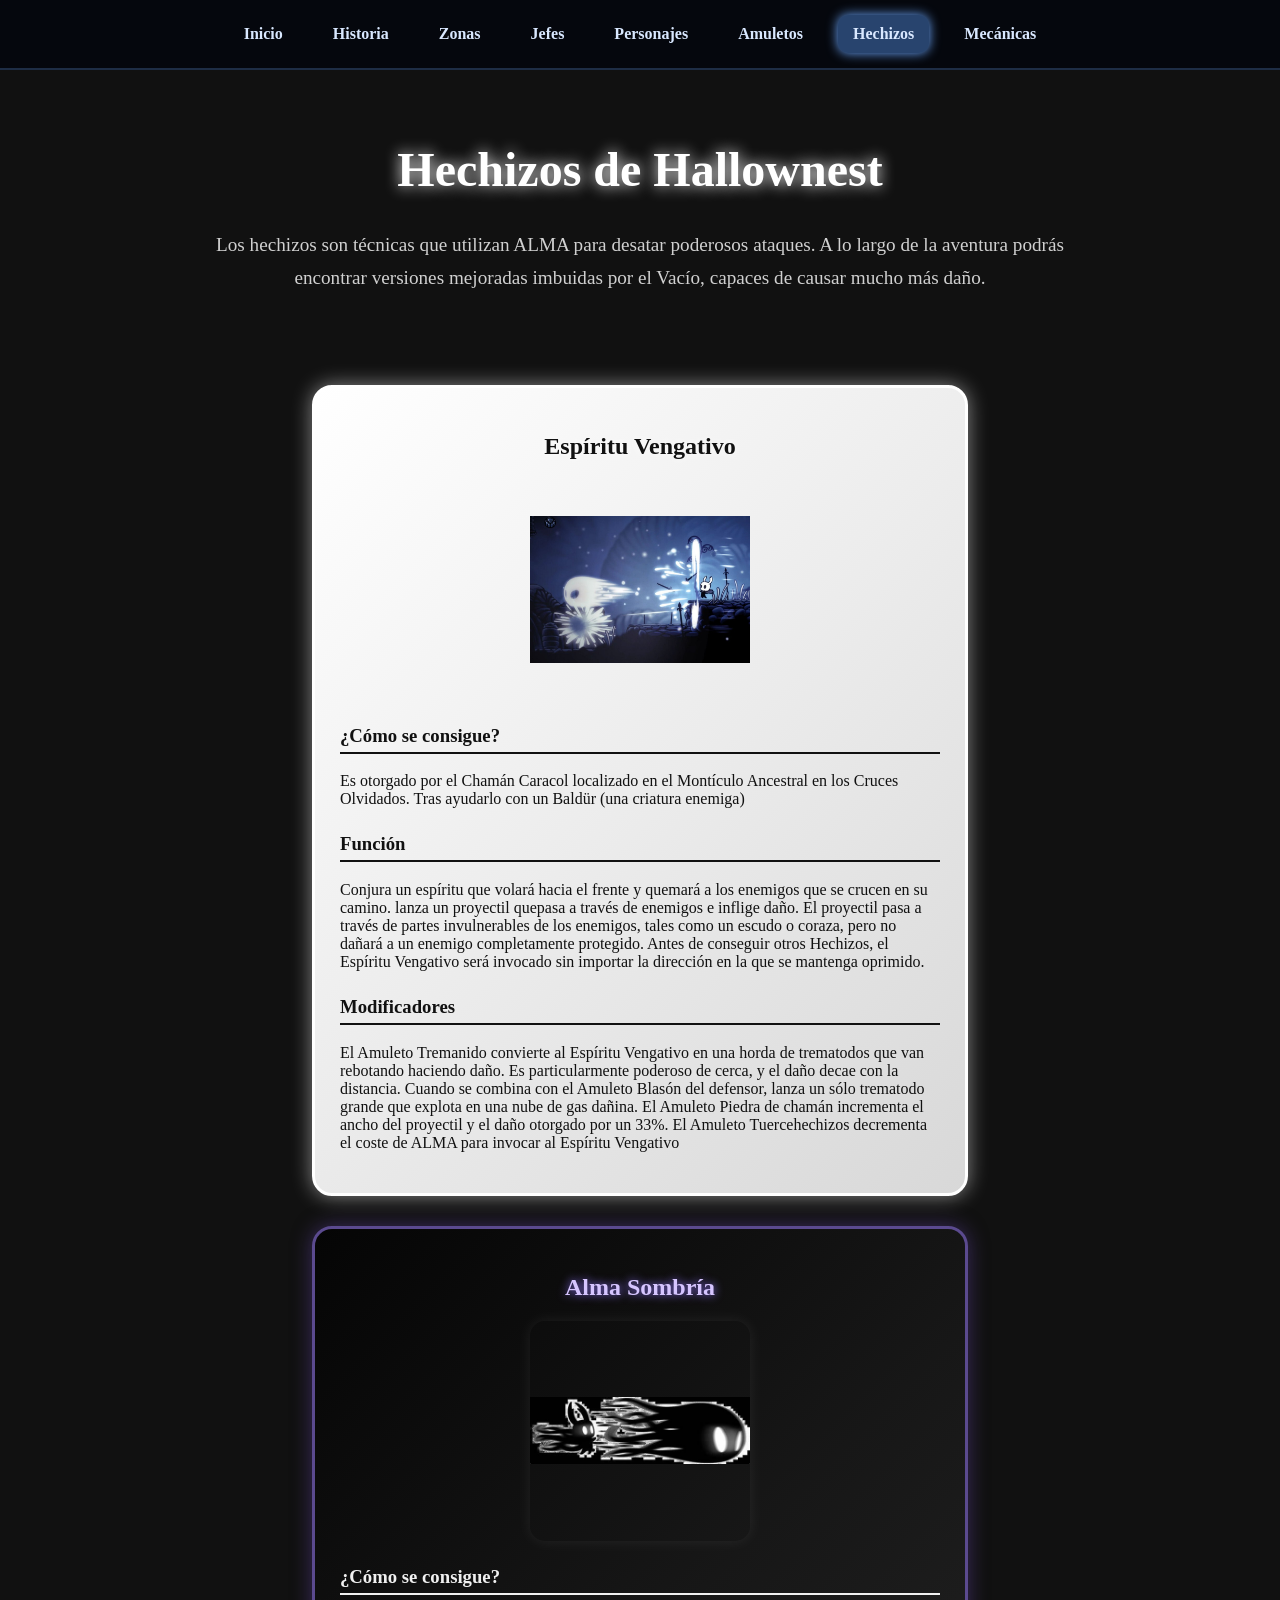
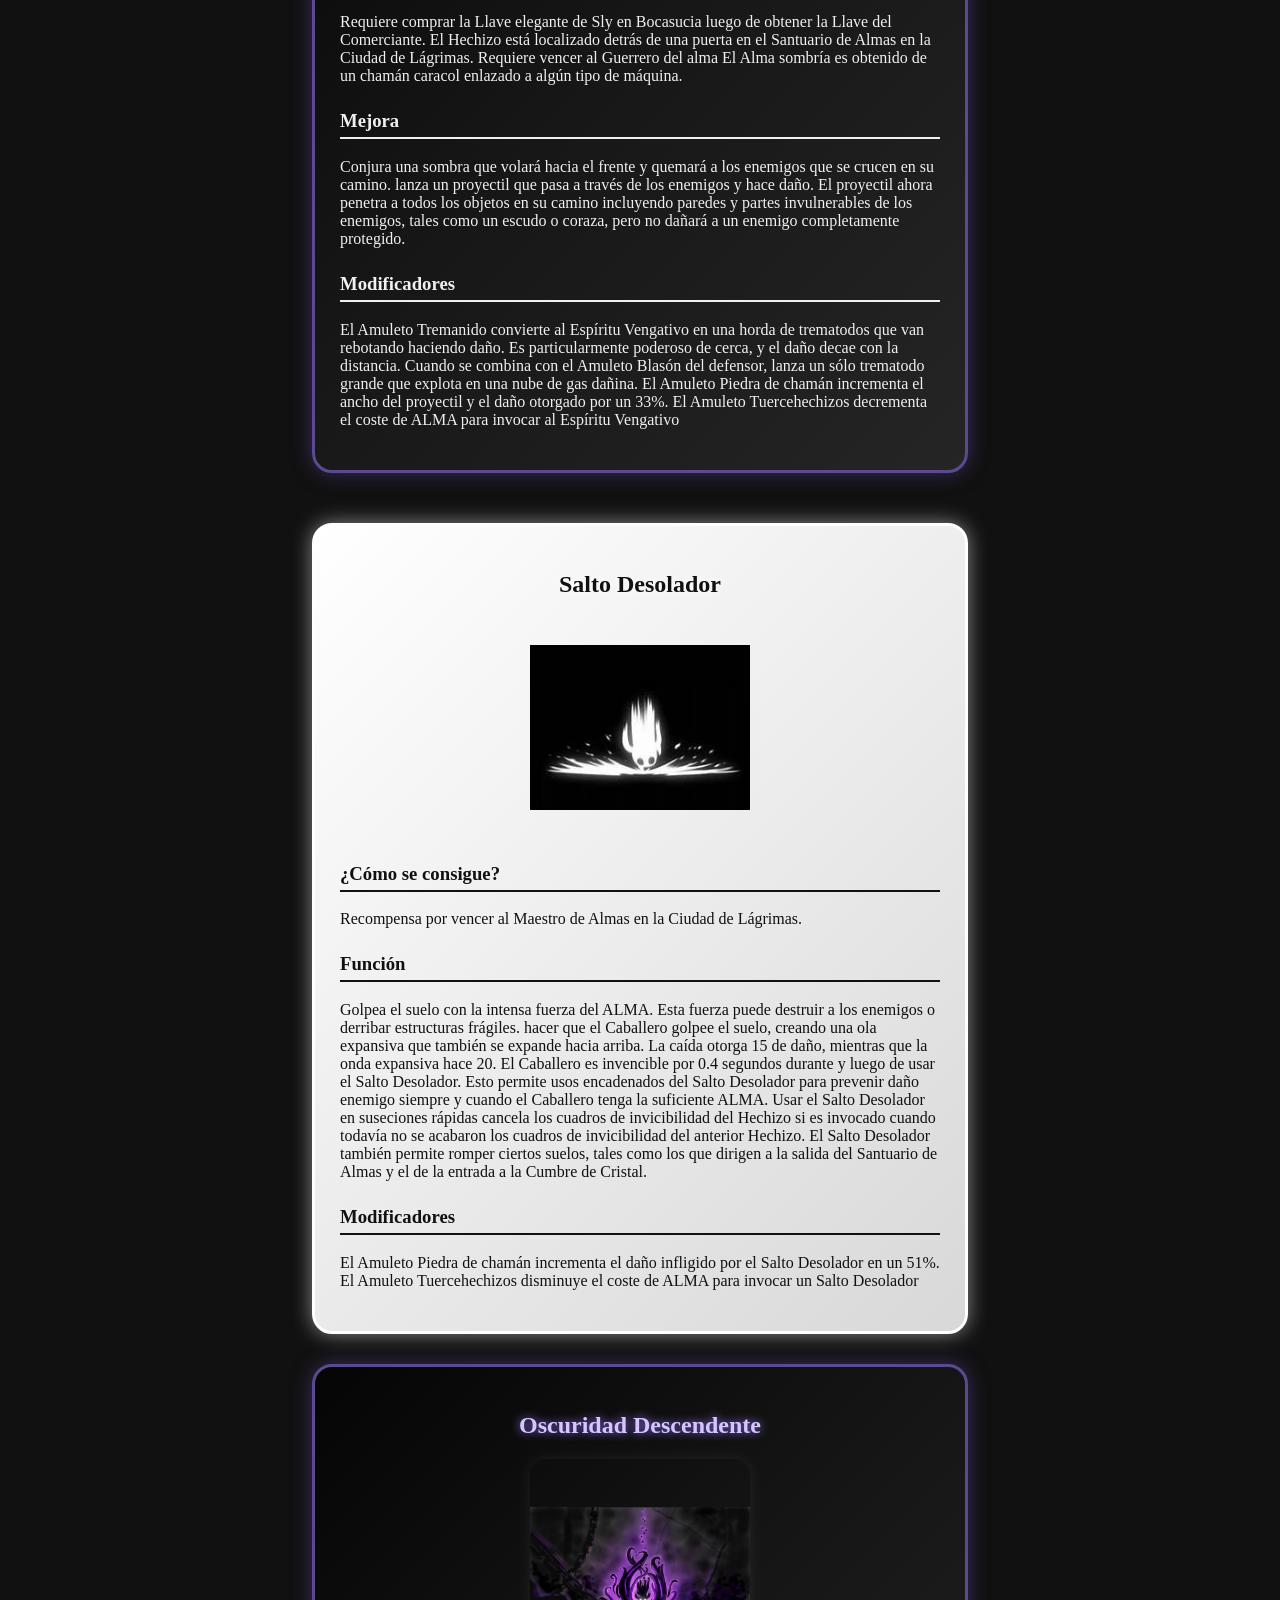
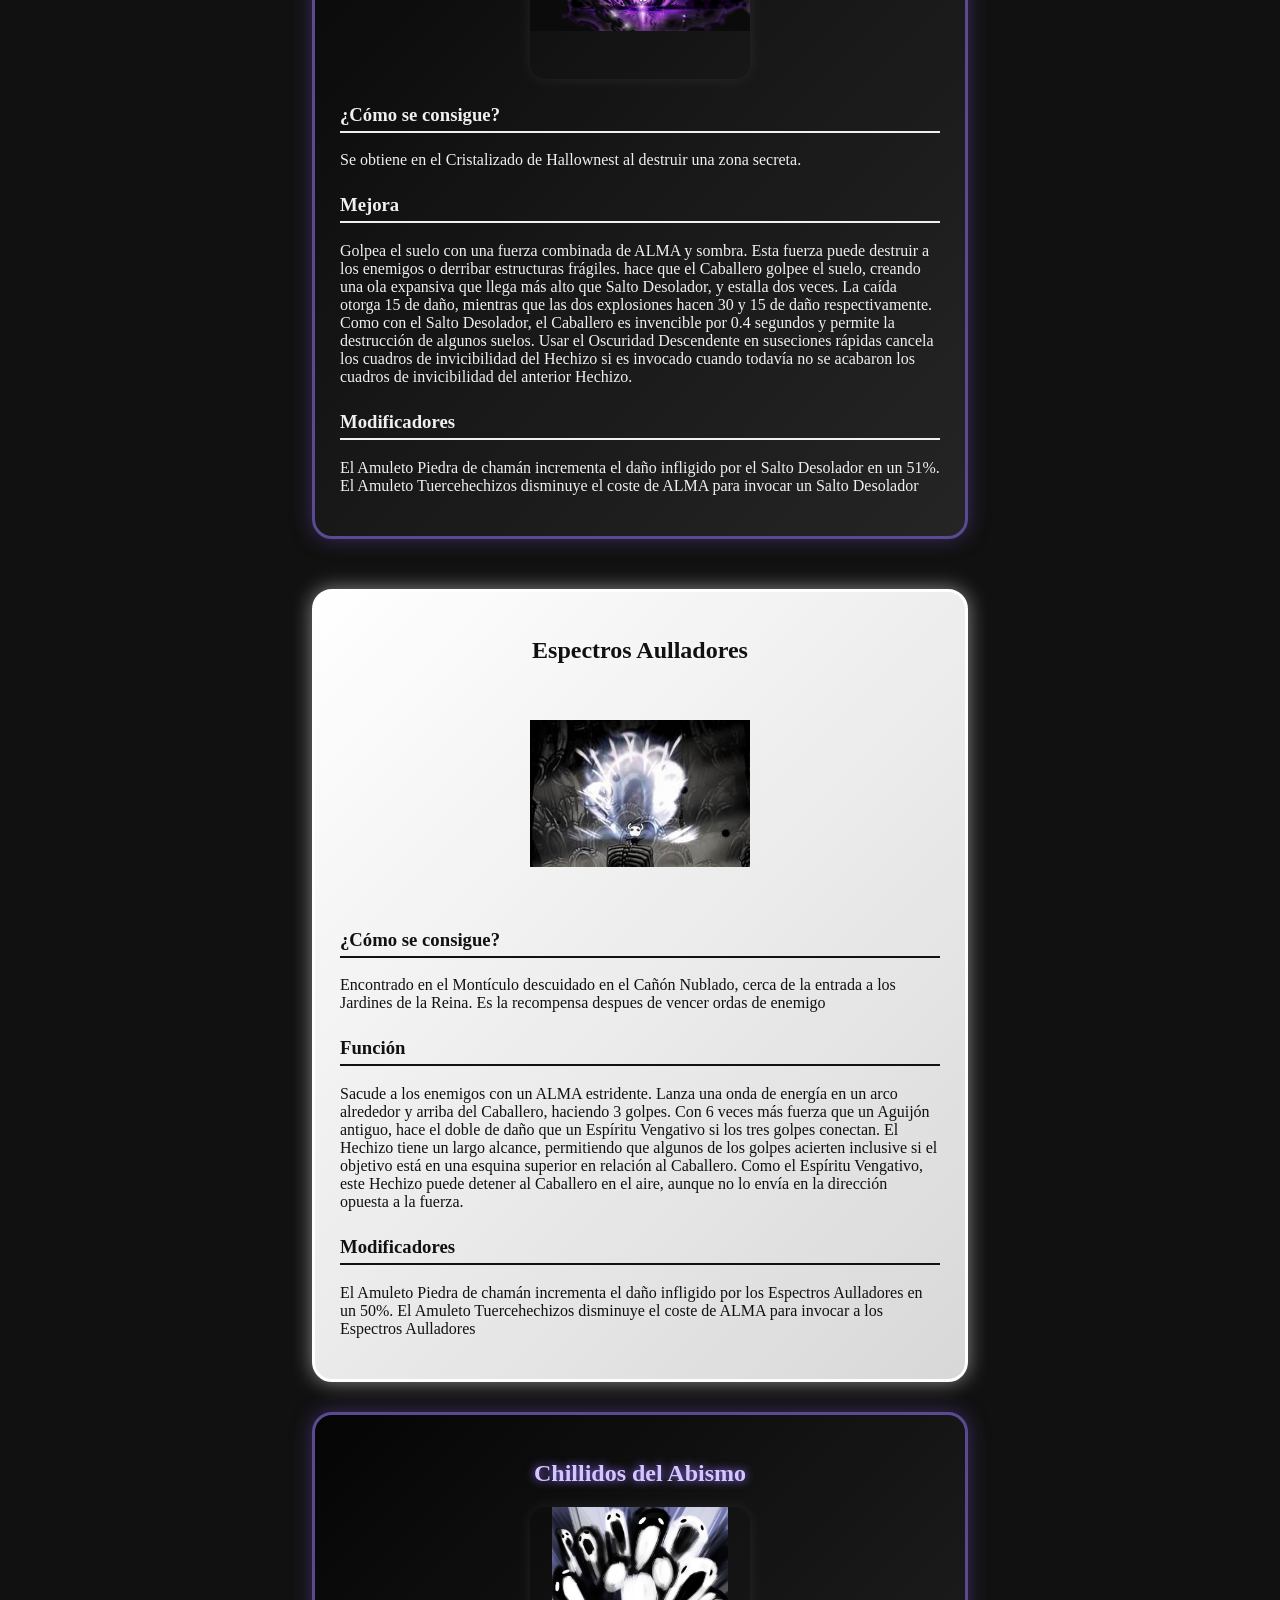
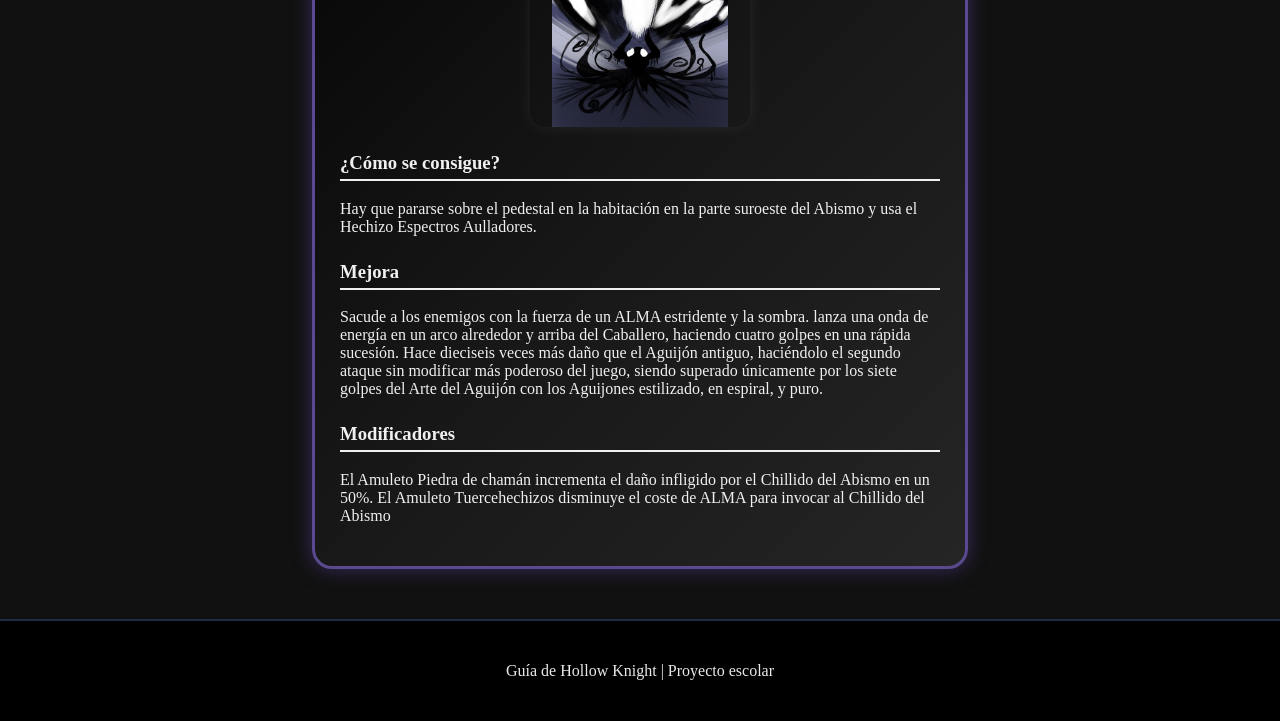
<file: pages/hechizos.html>
<!DOCTYPE html>
<html>

<head>
    <title>Guía Hollow Knight | Hechizos</title>
    <meta charset="UTF-8">
    <link rel="stylesheet" href="../general.css">
    <link rel="stylesheet" href="../hechizos.css">
</head>

<body>

<nav class="menu">
    
    <a href="../index.html">Inicio</a>

    <a href="historia.html">Historia</a>

    <a href="zonas.html">Zonas</a>

    <a href="jefes.html">Jefes</a>

    <a href="personajes.html">Personajes</a>

    <a href="amuletos.html">Amuletos</a>

    <a href="hechizos.html" class="activo">Hechizos</a>

    <a href="mecanicas.html">Mecánicas</a>

</nav>
    
<header class="encabezado">

    <h1>Hechizos de Hallownest</h1>

    <p>
        Los hechizos son técnicas que utilizan ALMA para desatar poderosos ataques.
        A lo largo de la aventura podrás encontrar versiones mejoradas imbuidas por el Vacío,
        capaces de causar mucho más daño.
    </p>

</header>

<main class="hechizos">

<section class="linea-hechizo">

    <article class="hechizo alma">

        <h2>Espíritu Vengativo</h2>

        <img src="../images/hechizos/espiritu-vengativo.jpeg"
             alt="Espíritu Vengativo">

        <h3>¿Cómo se consigue?</h3>

        <p>
     Es otorgado por el Chamán Caracol localizado en el Montículo Ancestral en los Cruces Olvidados.
    Tras ayudarlo con un Baldür (una criatura enemiga)
        </p>

        <h3>Función</h3>

        <p>
        Conjura un espíritu que volará hacia el frente y quemará a los enemigos que se crucen en su camino.
        lanza un proyectil quepasa a través de enemigos e inflige daño. El proyectil pasa a través de partes invulnerables de los enemigos,
        tales como un escudo o coraza, pero no dañará a un enemigo completamente protegido.
        Antes de conseguir otros Hechizos, el Espíritu Vengativo será invocado sin importar la dirección en la que se mantenga oprimido.
        </p>

        <h3>Modificadores</h3>

      <p>
El Amuleto Tremanido convierte al Espíritu Vengativo en una horda de trematodos que van rebotando haciendo daño. Es particularmente poderoso de cerca, y el daño decae con la distancia.
Cuando se combina con el Amuleto Blasón del defensor, lanza un sólo trematodo grande que explota en una nube de gas dañina.
El Amuleto Piedra de chamán incrementa el ancho del proyectil y el daño otorgado por un 33%.
El Amuleto Tuercehechizos decrementa el coste de ALMA para invocar al Espíritu Vengativo
      </p>
        
    </article>

    <article class="hechizo vacio">

        <h2>Alma Sombría</h2>

        <img src="../images/hechizos/alma-sombria.jfif"
             alt="Alma Abisal">

        <h3>¿Cómo se consigue?</h3>

        <p>
Requiere comprar la Llave elegante de Sly en Bocasucia luego de obtener la Llave del Comerciante.
El Hechizo está localizado detrás de una puerta en el Santuario de Almas en la Ciudad de Lágrimas. Requiere vencer al Guerrero del alma
El Alma sombría es obtenido de un chamán caracol enlazado a algún tipo de máquina.
        </p>

        <h3>Mejora</h3>

        <p>
       Conjura una sombra que volará hacia el frente y quemará a los enemigos que se crucen en su camino.
       lanza un proyectil que pasa a través de los enemigos y hace daño. El proyectil ahora penetra a todos los objetos en su camino incluyendo paredes y partes invulnerables de los enemigos,
       tales como un escudo o coraza, pero no dañará a un enemigo completamente protegido.
        </p>

        <h3>Modificadores</h3>
<p>
El Amuleto Tremanido convierte al Espíritu Vengativo en una horda de trematodos que van rebotando haciendo daño. Es particularmente poderoso de cerca, y el daño decae con la distancia.
Cuando se combina con el Amuleto Blasón del defensor, lanza un sólo trematodo grande que explota en una nube de gas dañina.
El Amuleto Piedra de chamán incrementa el ancho del proyectil y el daño otorgado por un 33%.
El Amuleto Tuercehechizos decrementa el coste de ALMA para invocar al Espíritu Vengativo
</p>
    </article>

</section>

<section class="linea-hechizo">

    <article class="hechizo alma">

        <h2>Salto Desolador</h2>

        <img src="../images/hechizos/salto-desolador.jfif"
             alt="Descenso Desolador">

        <h3>¿Cómo se consigue?</h3>

        <p>
        Recompensa por vencer al Maestro de Almas en la Ciudad de Lágrimas.
        </p>

        <h3>Función</h3>

        <p>
Golpea el suelo con la intensa fuerza del ALMA. Esta fuerza puede destruir a los enemigos o derribar estructuras frágiles.
hacer que el Caballero golpee el suelo, creando una ola expansiva que también se expande hacia arriba. La caída otorga 15 de daño, mientras que la onda expansiva hace 20.

El Caballero es invencible por 0.4 segundos durante y luego de usar el Salto Desolador.
Esto permite usos encadenados del Salto Desolador para prevenir daño enemigo siempre y cuando el Caballero tenga la suficiente ALMA.
Usar el Salto Desolador en suseciones rápidas cancela los cuadros de invicibilidad del Hechizo si es invocado cuando todavía no se acabaron los cuadros de invicibilidad del anterior Hechizo.

El Salto Desolador también permite romper ciertos suelos, tales como los que dirigen a la salida del Santuario de Almas y el de la entrada a la Cumbre de Cristal.
        </p>

<h3>Modificadores</h3>
    <p>
El Amuleto Piedra de chamán incrementa el daño infligido por el Salto Desolador en un 51%.
El Amuleto Tuercehechizos disminuye el coste de ALMA para invocar un Salto Desolador
    </p>
    </article>

    <article class="hechizo vacio">

        <h2>Oscuridad Descendente</h2>

        <img src="../images/hechizos/oscuridad-descendente.jpg"
             alt="Oscuridad Descendente">

        <h3>¿Cómo se consigue?</h3>

        <p>
            Se obtiene en el Cristalizado de Hallownest al destruir una zona secreta.
        </p>

        <h3>Mejora</h3>

        <p>
    Golpea el suelo con una fuerza combinada de ALMA y sombra. Esta fuerza puede destruir a los enemigos o derribar estructuras frágiles.
    hace que el Caballero golpee el suelo, creando una ola expansiva que llega más alto que Salto Desolador, y estalla dos veces.
    La caída otorga 15 de daño, mientras que las dos explosiones hacen 30 y 15 de daño respectivamente.

    Como con el Salto Desolador, el Caballero es invencible por 0.4 segundos y permite la destrucción de algunos suelos.
    Usar el Oscuridad Descendente en suseciones rápidas cancela los cuadros de invicibilidad del Hechizo si es invocado 
    cuando todavía no se acabaron los cuadros de invicibilidad del anterior Hechizo.
        </p>

<h3>Modificadores</h3>
<p>
El Amuleto Piedra de chamán incrementa el daño infligido por el Salto Desolador en un 51%.
El Amuleto Tuercehechizos disminuye el coste de ALMA para invocar un Salto Desolador
</p>        
    </article>

</section>

<section class="linea-hechizo">

    <article class="hechizo alma">

        <h2>Espectros Aulladores</h2>

        <img src="../images/hechizos/espectros-aulladores.jfif"
             alt="Espectros Aulladores">

        <h3>¿Cómo se consigue?</h3>
        <p>
        Encontrado en el Montículo descuidado en el Cañón Nublado, cerca de la entrada a los Jardines de la Reina. Es la recompensa despues de vencer ordas de enemigo
        </p>

        <h3>Función</h3>

        <p>
Sacude a los enemigos con un ALMA estridente. Lanza una onda de energía en un arco alrededor y arriba del Caballero, haciendo 3 golpes.
Con 6 veces más fuerza que un Aguijón antiguo, hace el doble de daño que un Espíritu Vengativo si los tres golpes conectan.
El Hechizo tiene un largo alcance, permitiendo que algunos de los golpes acierten inclusive si el objetivo está en una esquina superior en relación al Caballero.
Como el Espíritu Vengativo, este Hechizo puede detener al Caballero en el aire, aunque no lo envía en la dirección opuesta a la fuerza.
        </p>

<h3>Modificadores</h3>

<p>
El Amuleto Piedra de chamán incrementa el daño infligido por los Espectros Aulladores en un 50%.
El Amuleto Tuercehechizos disminuye el coste de ALMA para invocar a los Espectros Aulladores
</p>
    </article>

    <article class="hechizo vacio">

        <h2>Chillidos del Abismo</h2>

        <img src="../images/hechizos/chillidos-del-abismo.jpg"
             alt="Grito del Abismo">

        <h3>¿Cómo se consigue?</h3>

        <p>
Hay que pararse sobre el pedestal en la habitación en la parte suroeste del Abismo y usa el Hechizo Espectros Aulladores.
        </p>

        <h3>Mejora</h3>

        <p>
Sacude a los enemigos con la fuerza de un ALMA estridente y la sombra. lanza una onda de energía en un arco alrededor y arriba del Caballero, haciendo cuatro golpes en una rápida sucesión.

Hace dieciseis veces más daño que el Aguijón antiguo, haciéndolo el segundo ataque sin modificar más poderoso del juego,
siendo superado únicamente por los siete golpes del Arte del Aguijón con los Aguijones estilizado, en espiral, y puro.
        </p>

<h3>Modificadores</h3>
<p>
El Amuleto Piedra de chamán incrementa el daño infligido por el Chillido del Abismo en un 50%.
El Amuleto Tuercehechizos disminuye el coste de ALMA para invocar al Chillido del Abismo
</p>
    </article>

</section>

</main>

<footer class="pie-pagina">
    <p>Guía de Hollow Knight | Proyecto escolar</p>
</footer>

</body>
</html>
</file>
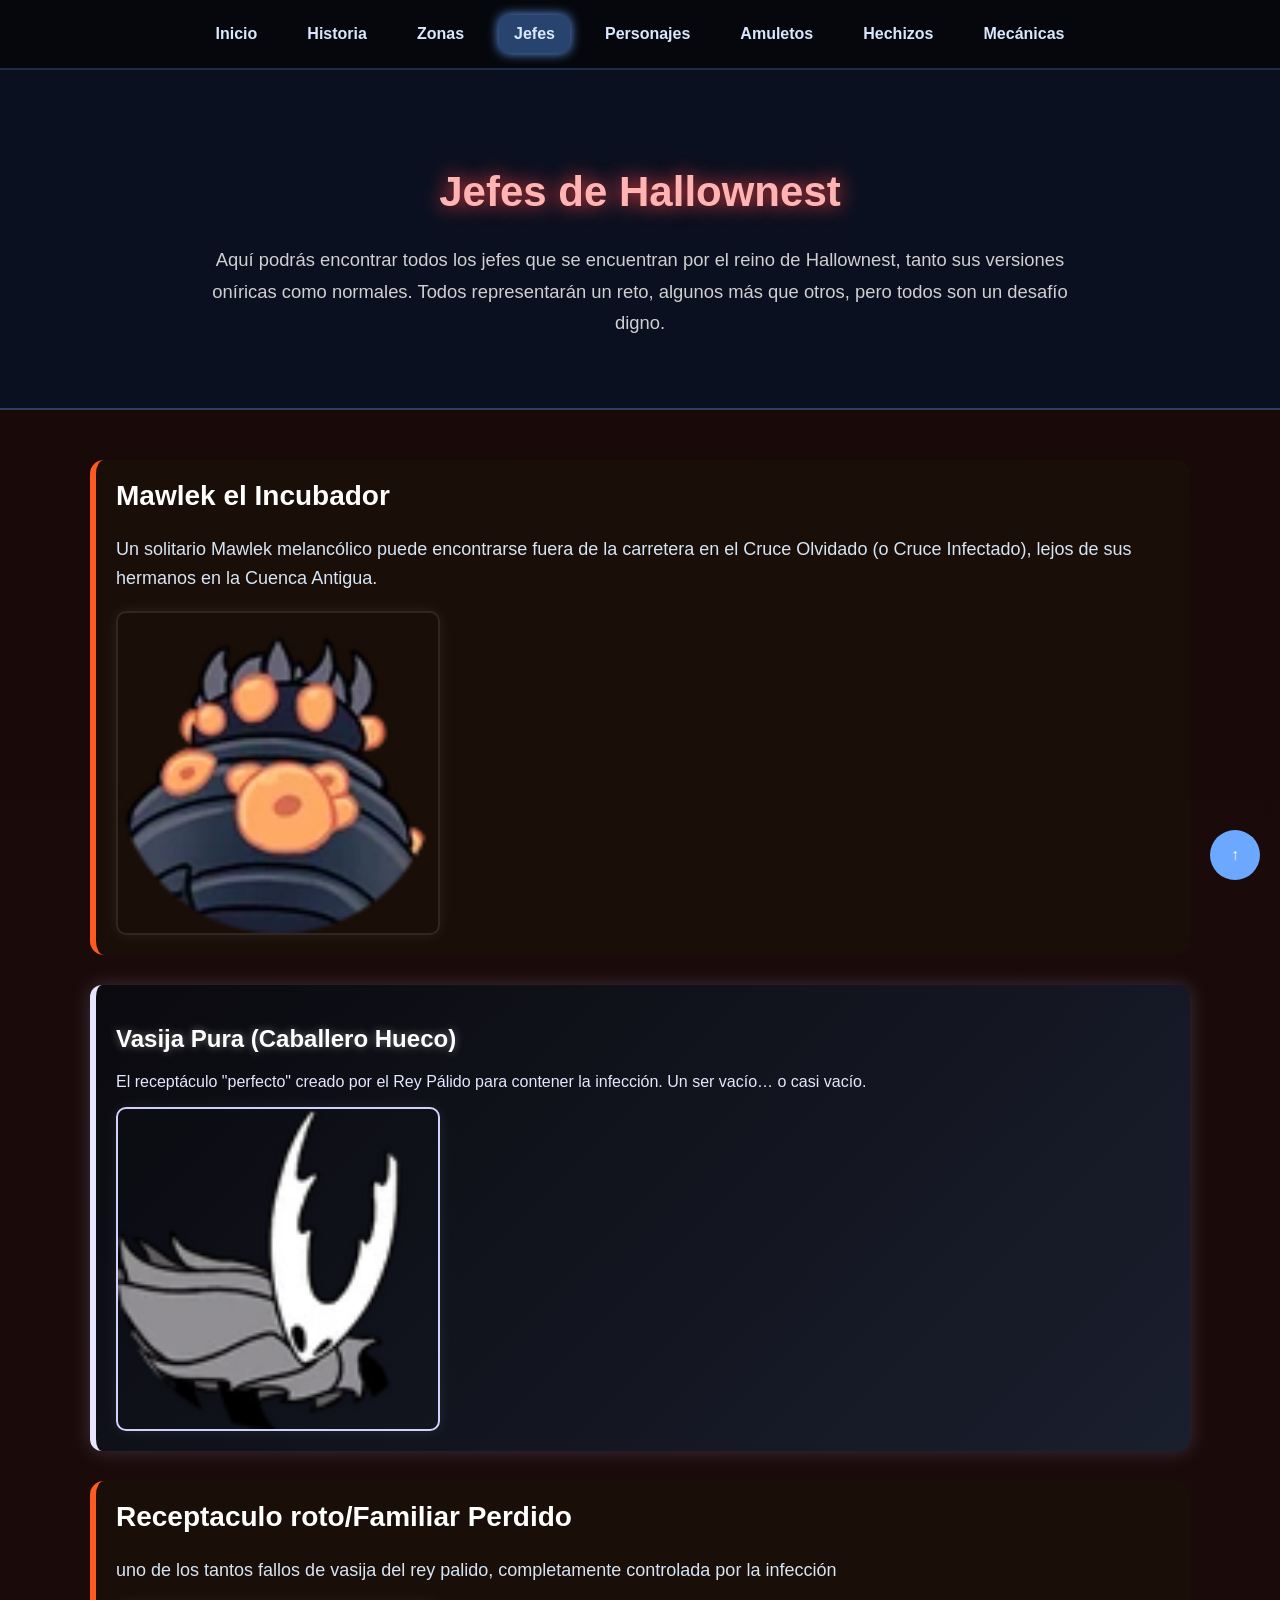
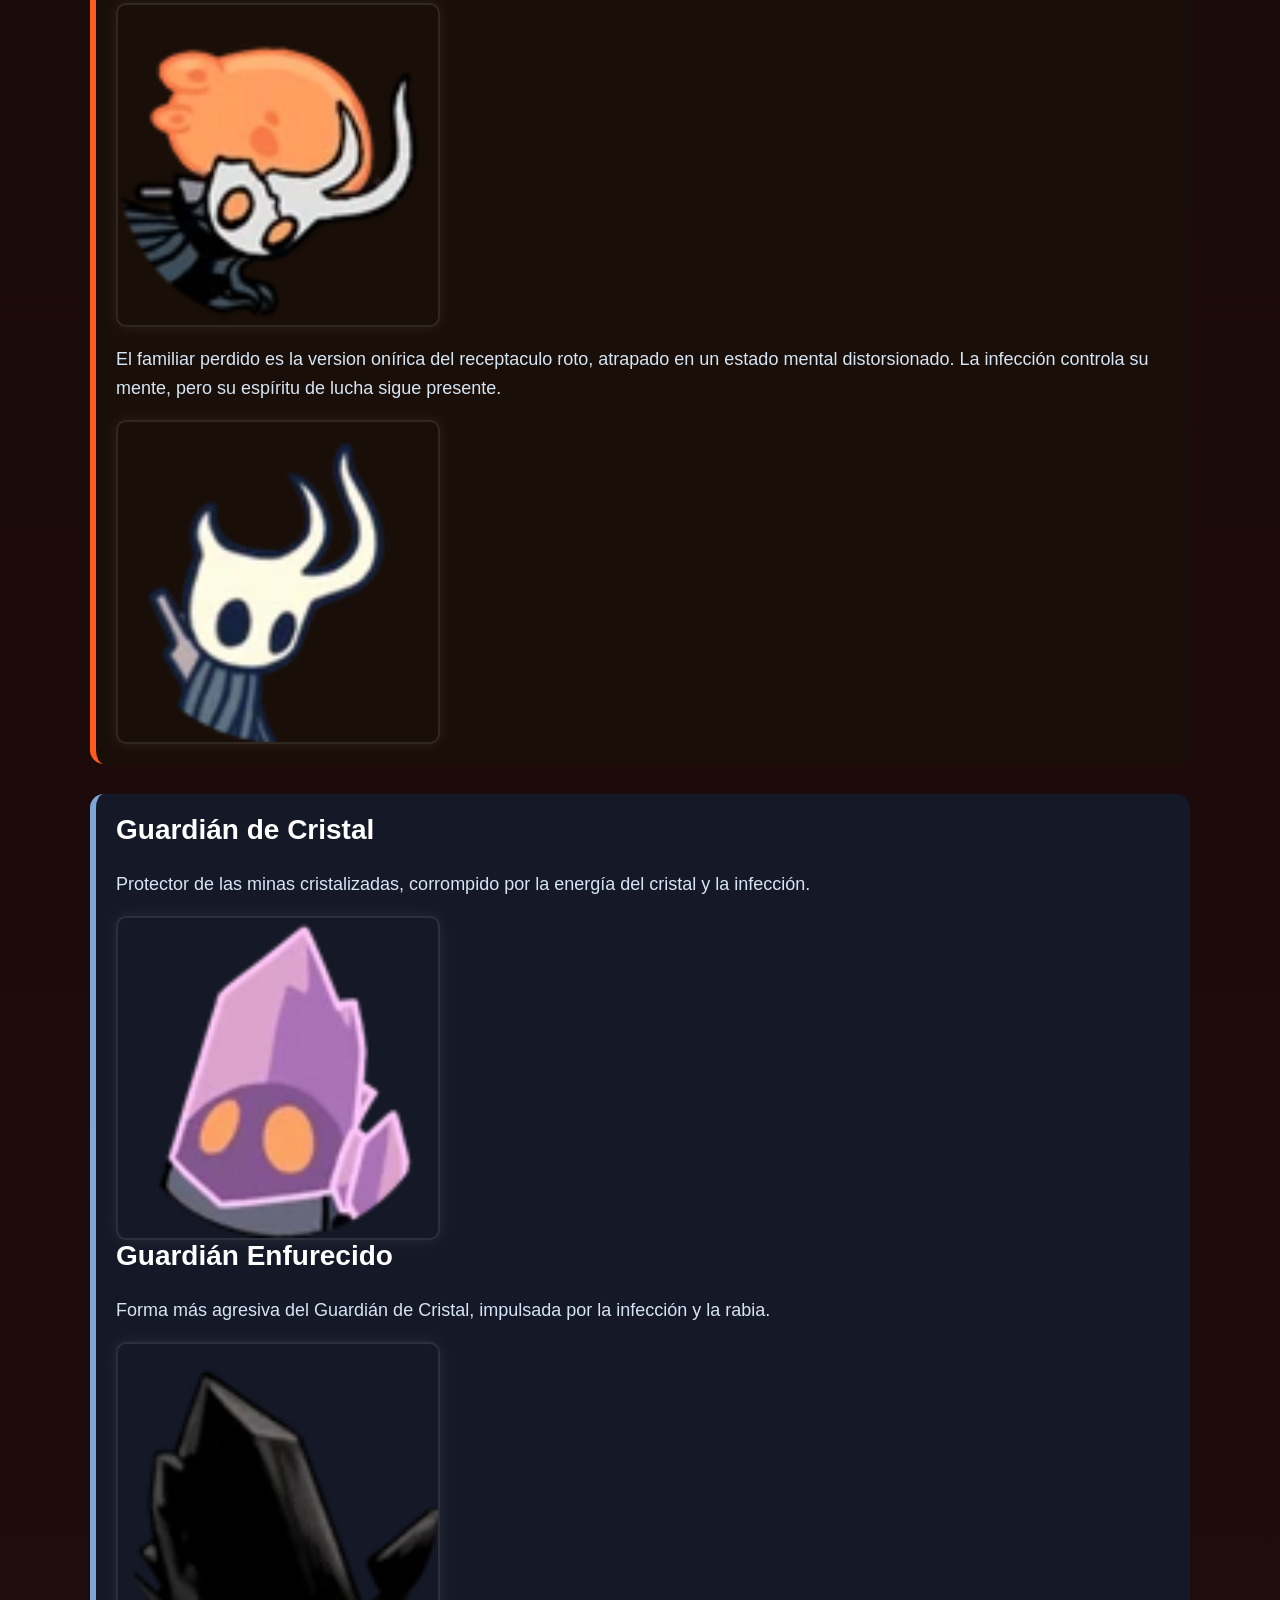
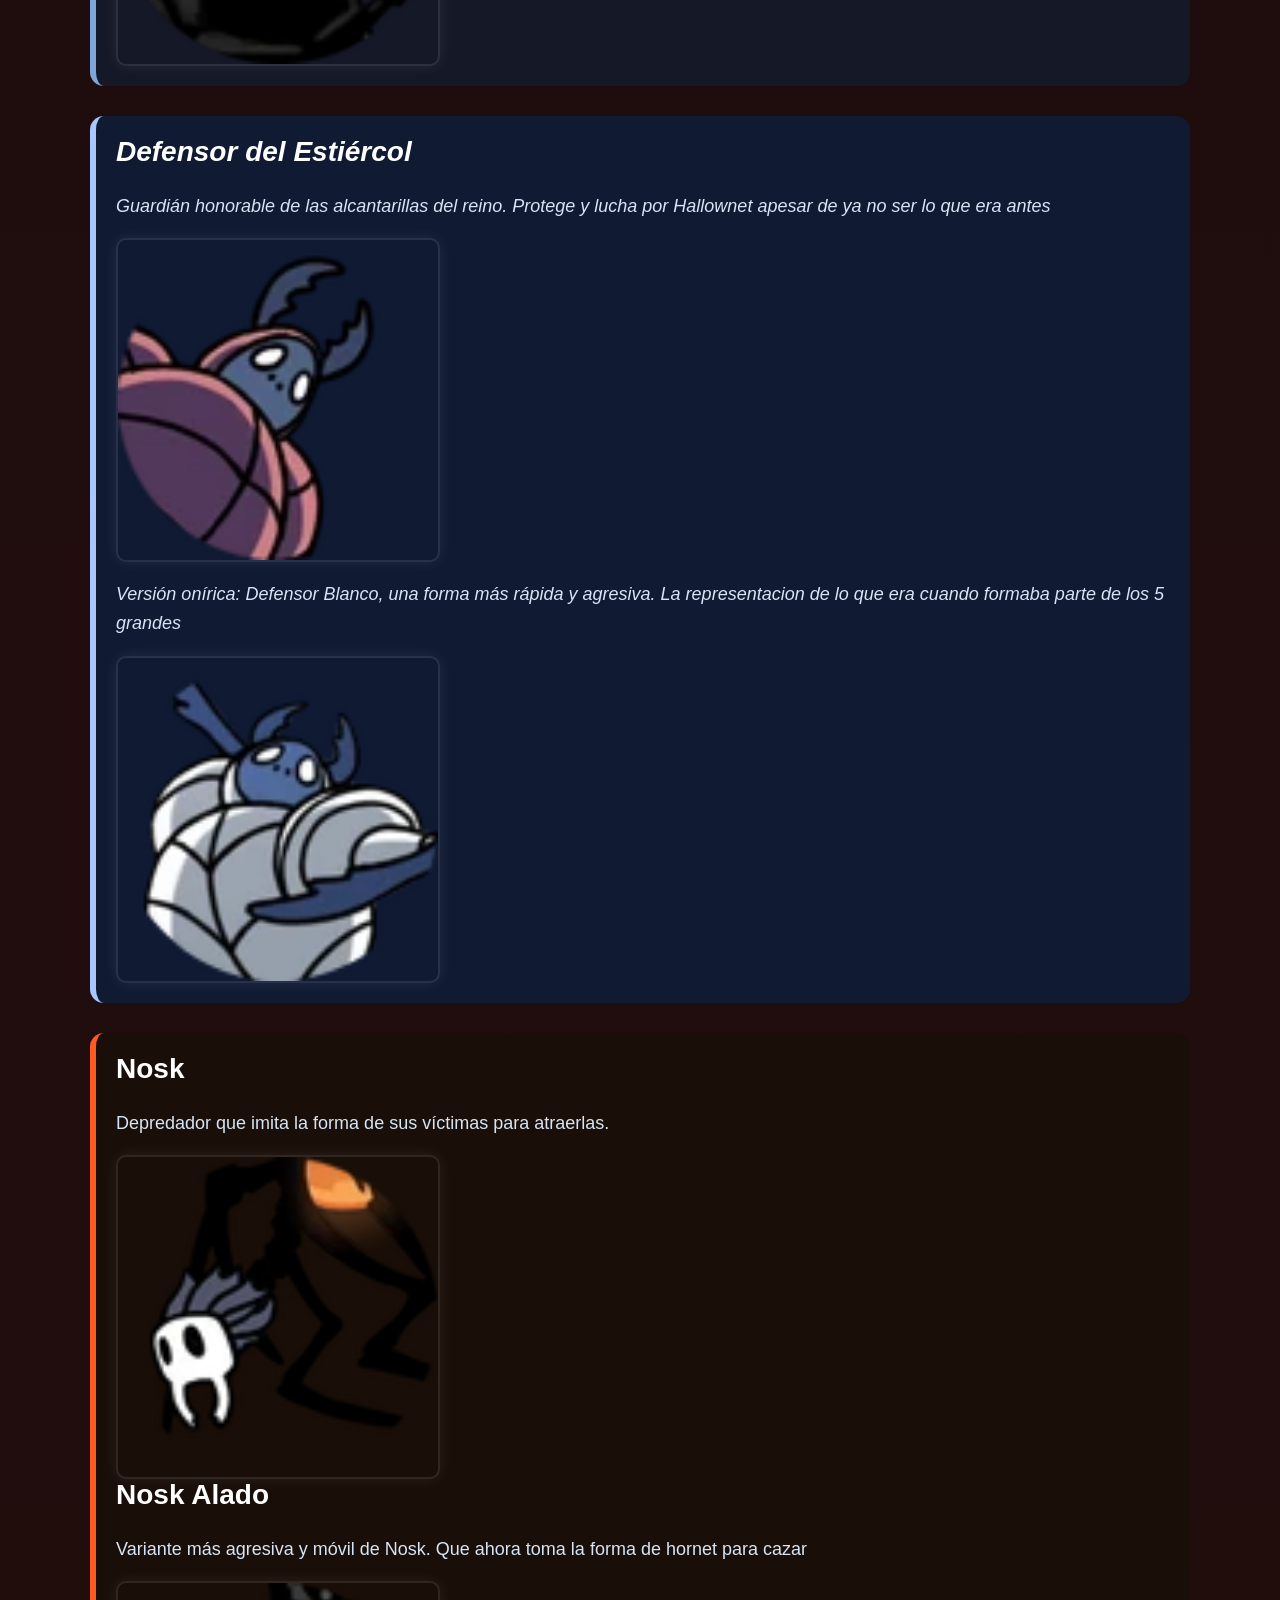
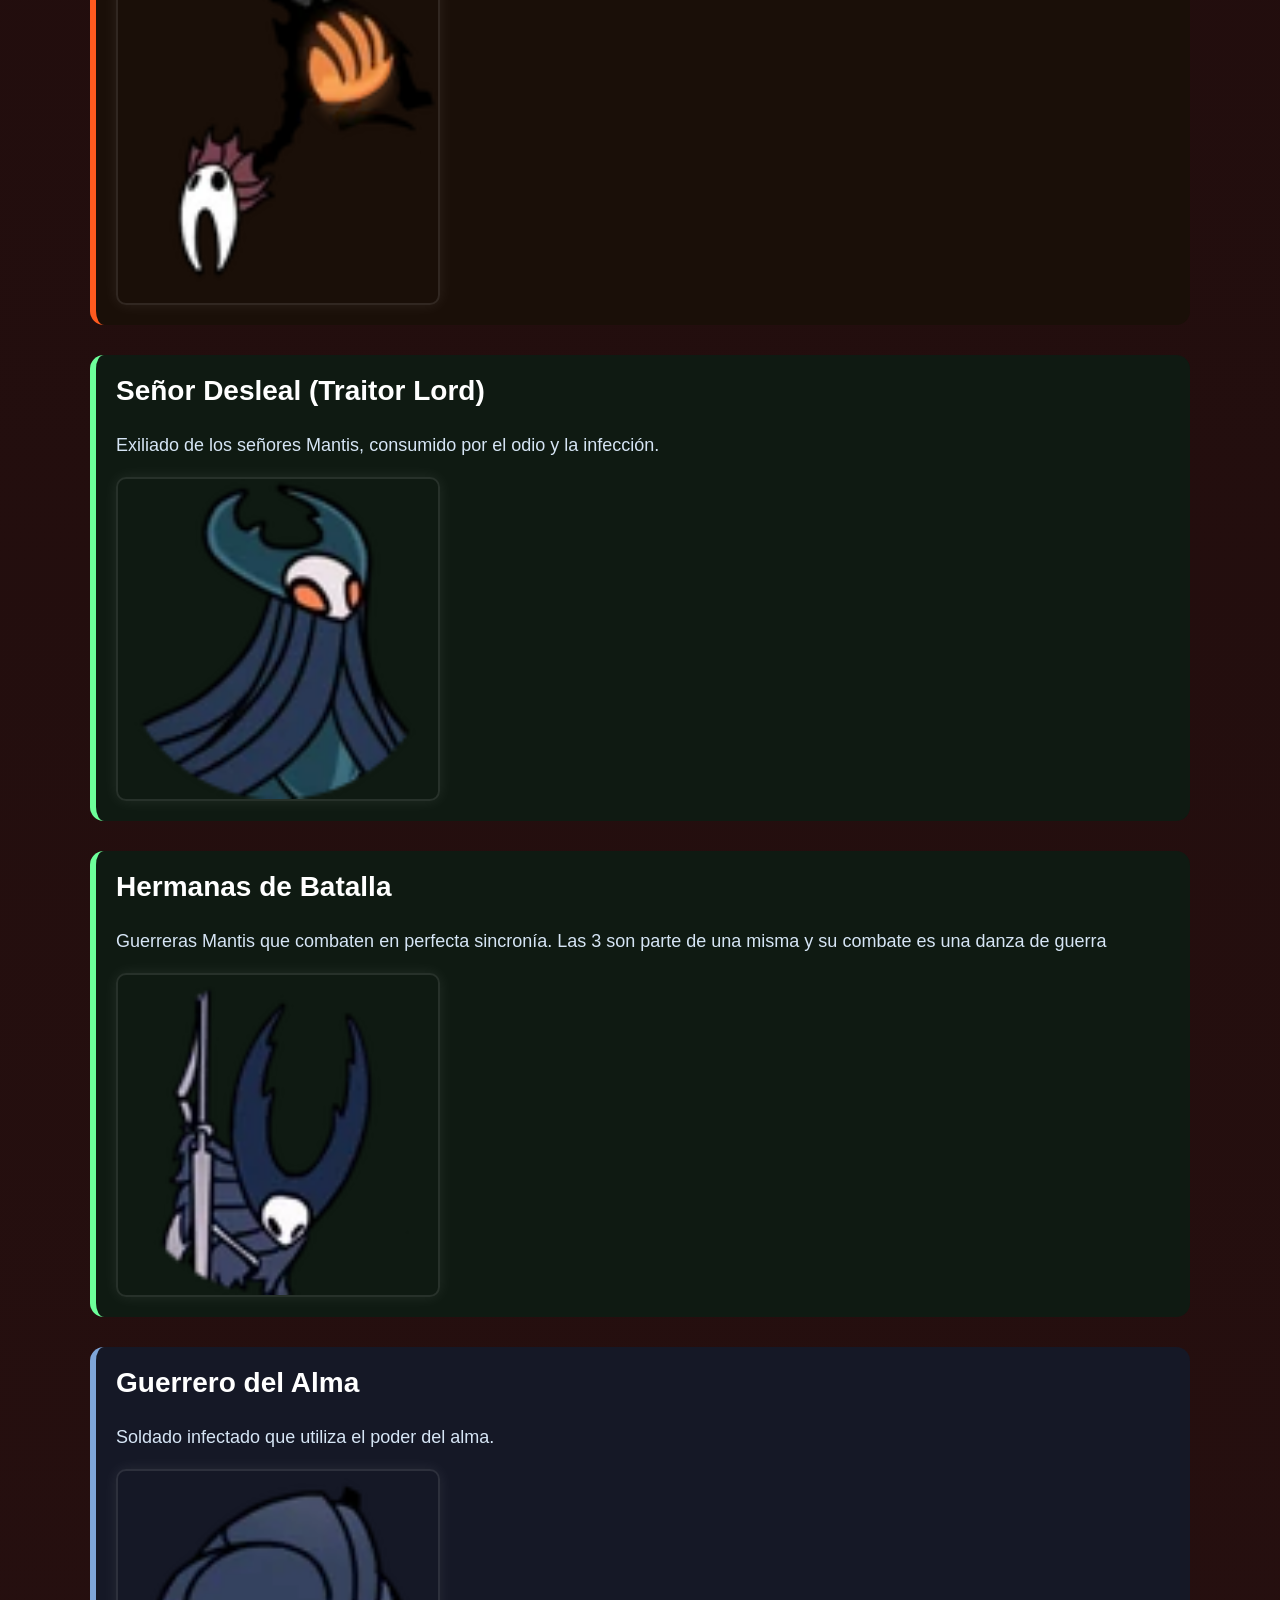
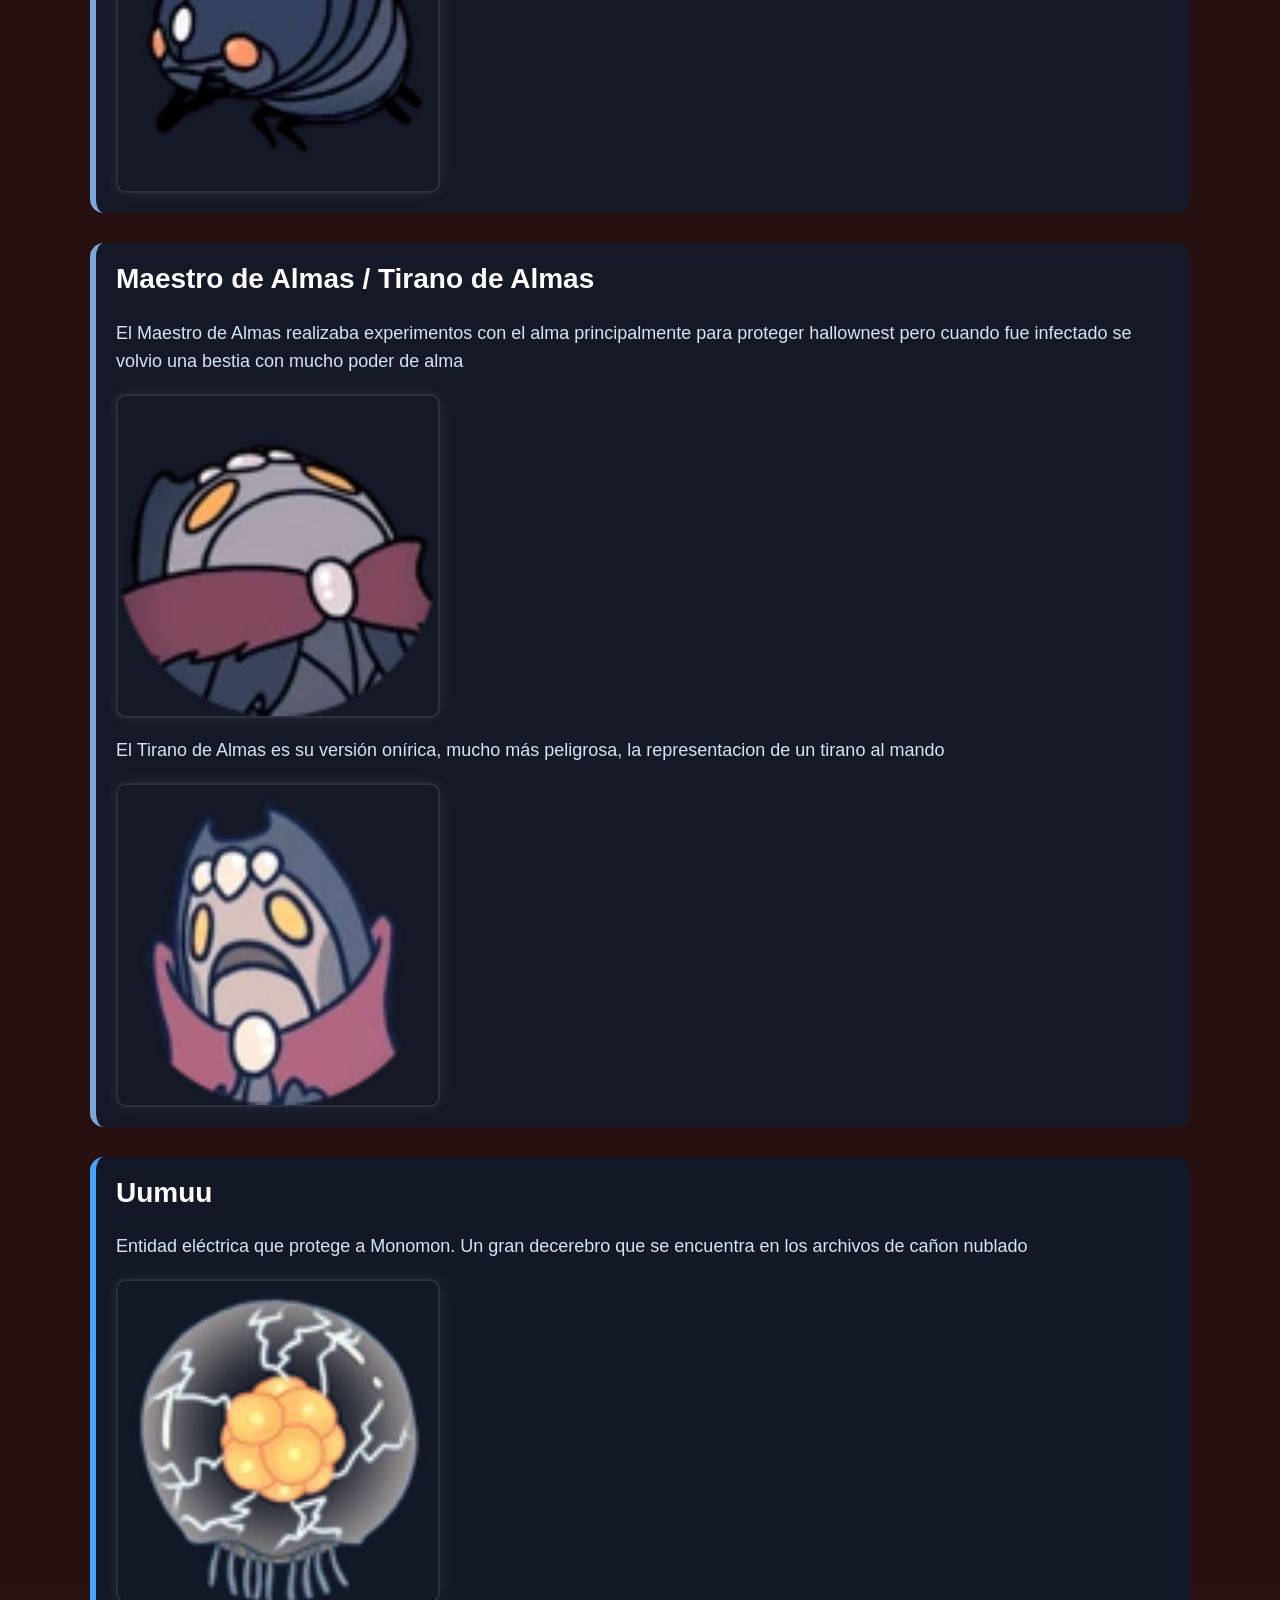
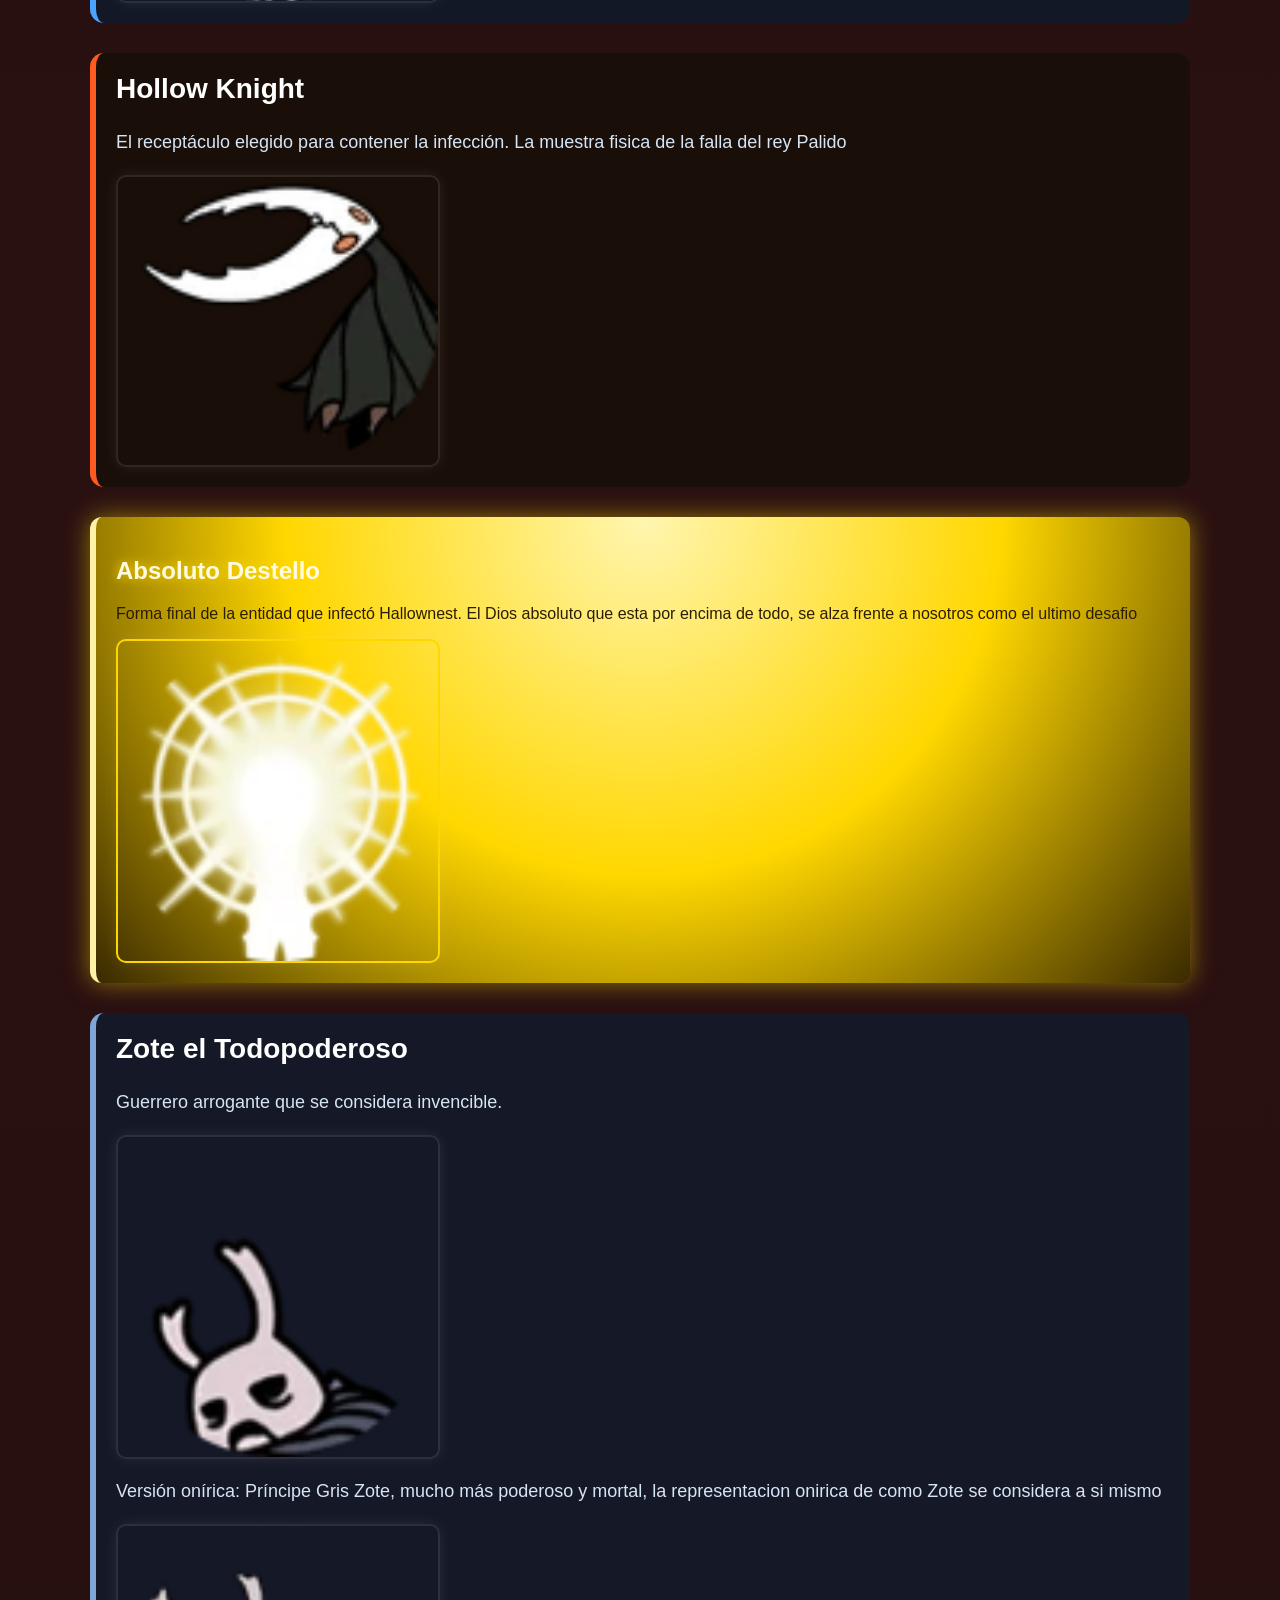
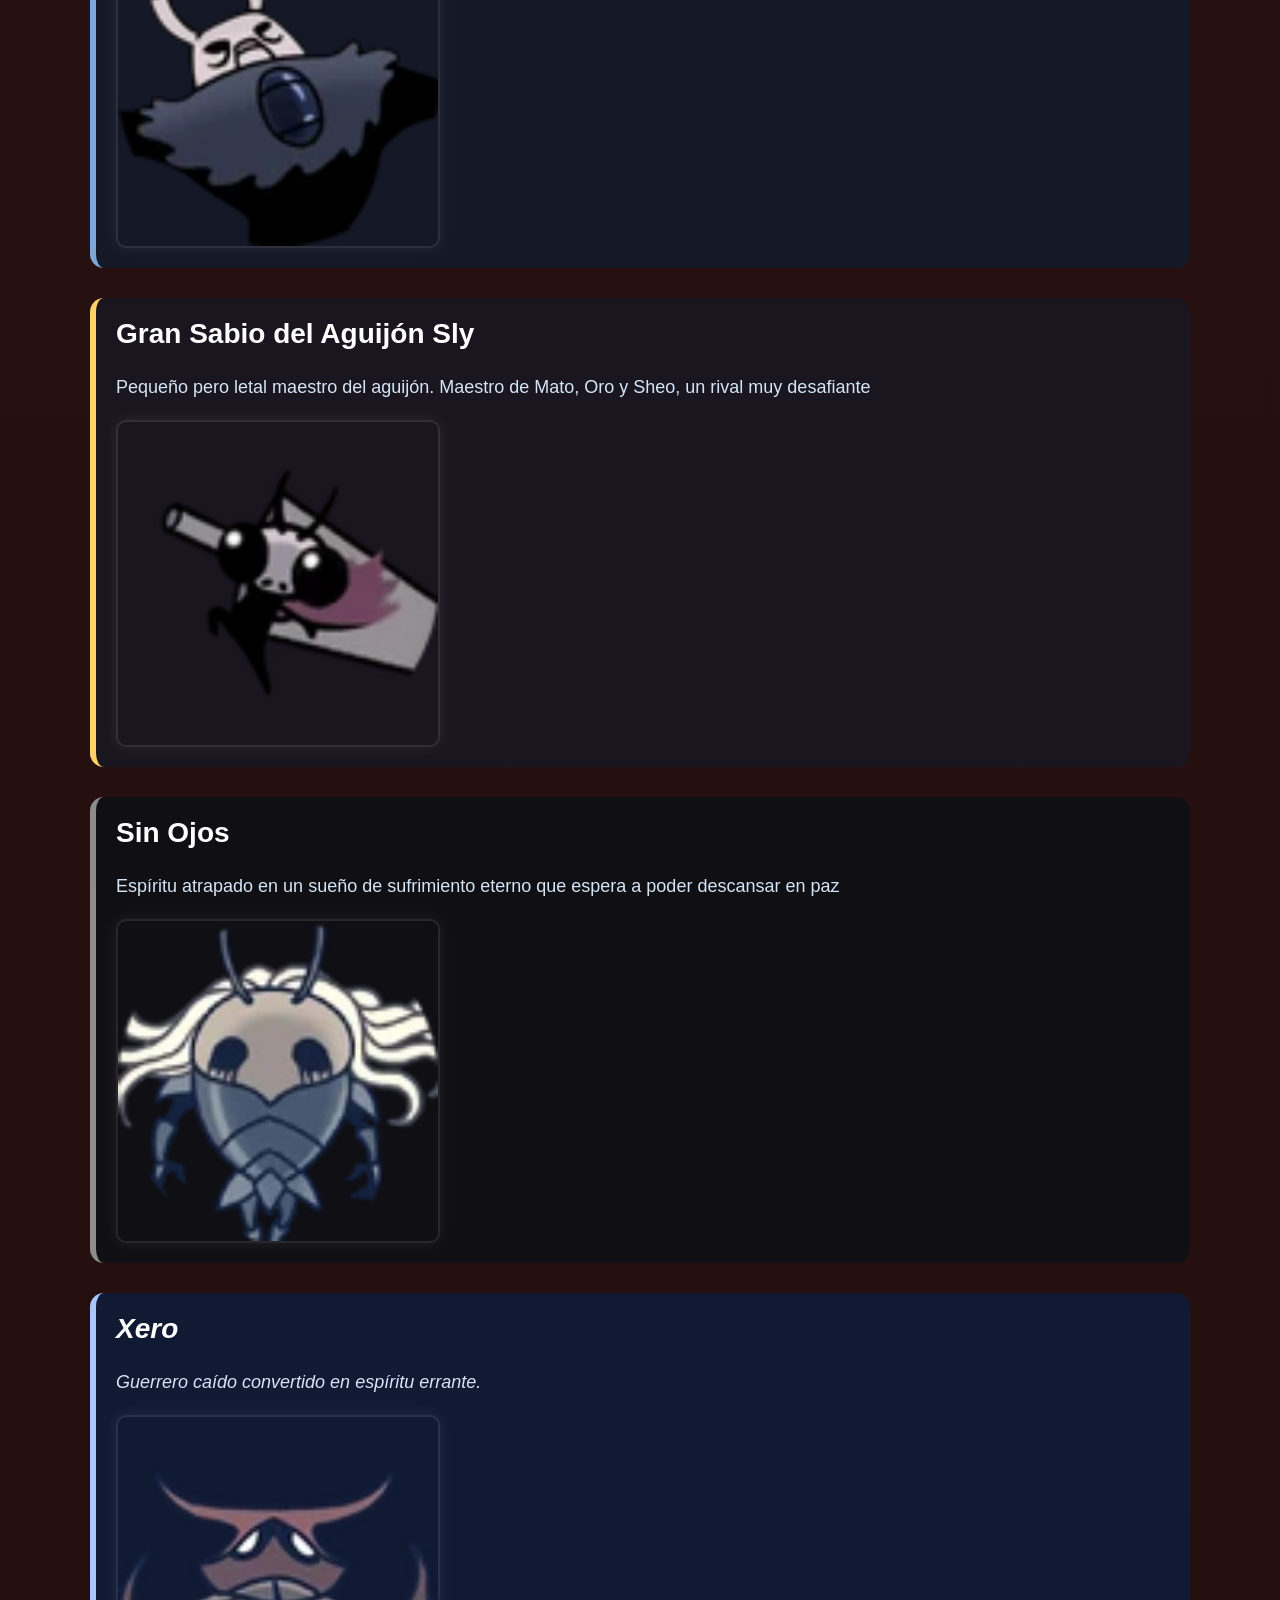
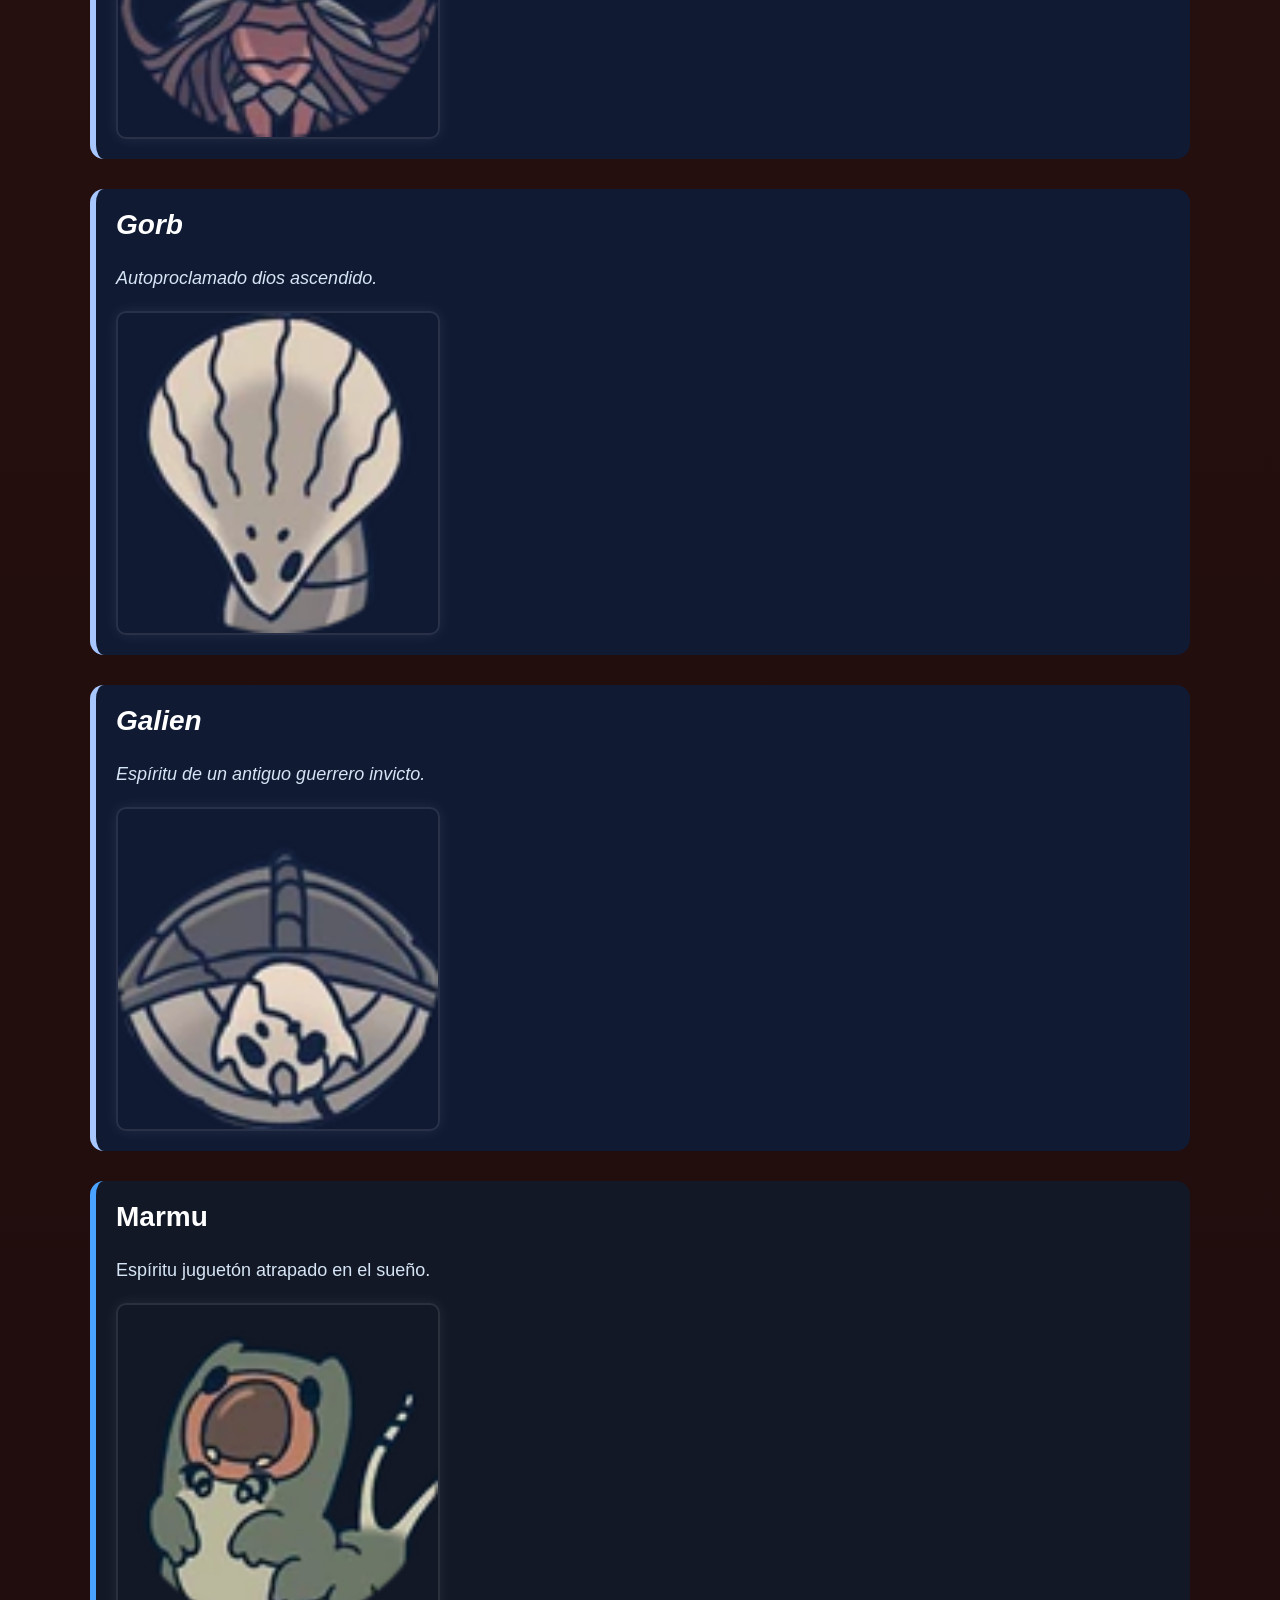
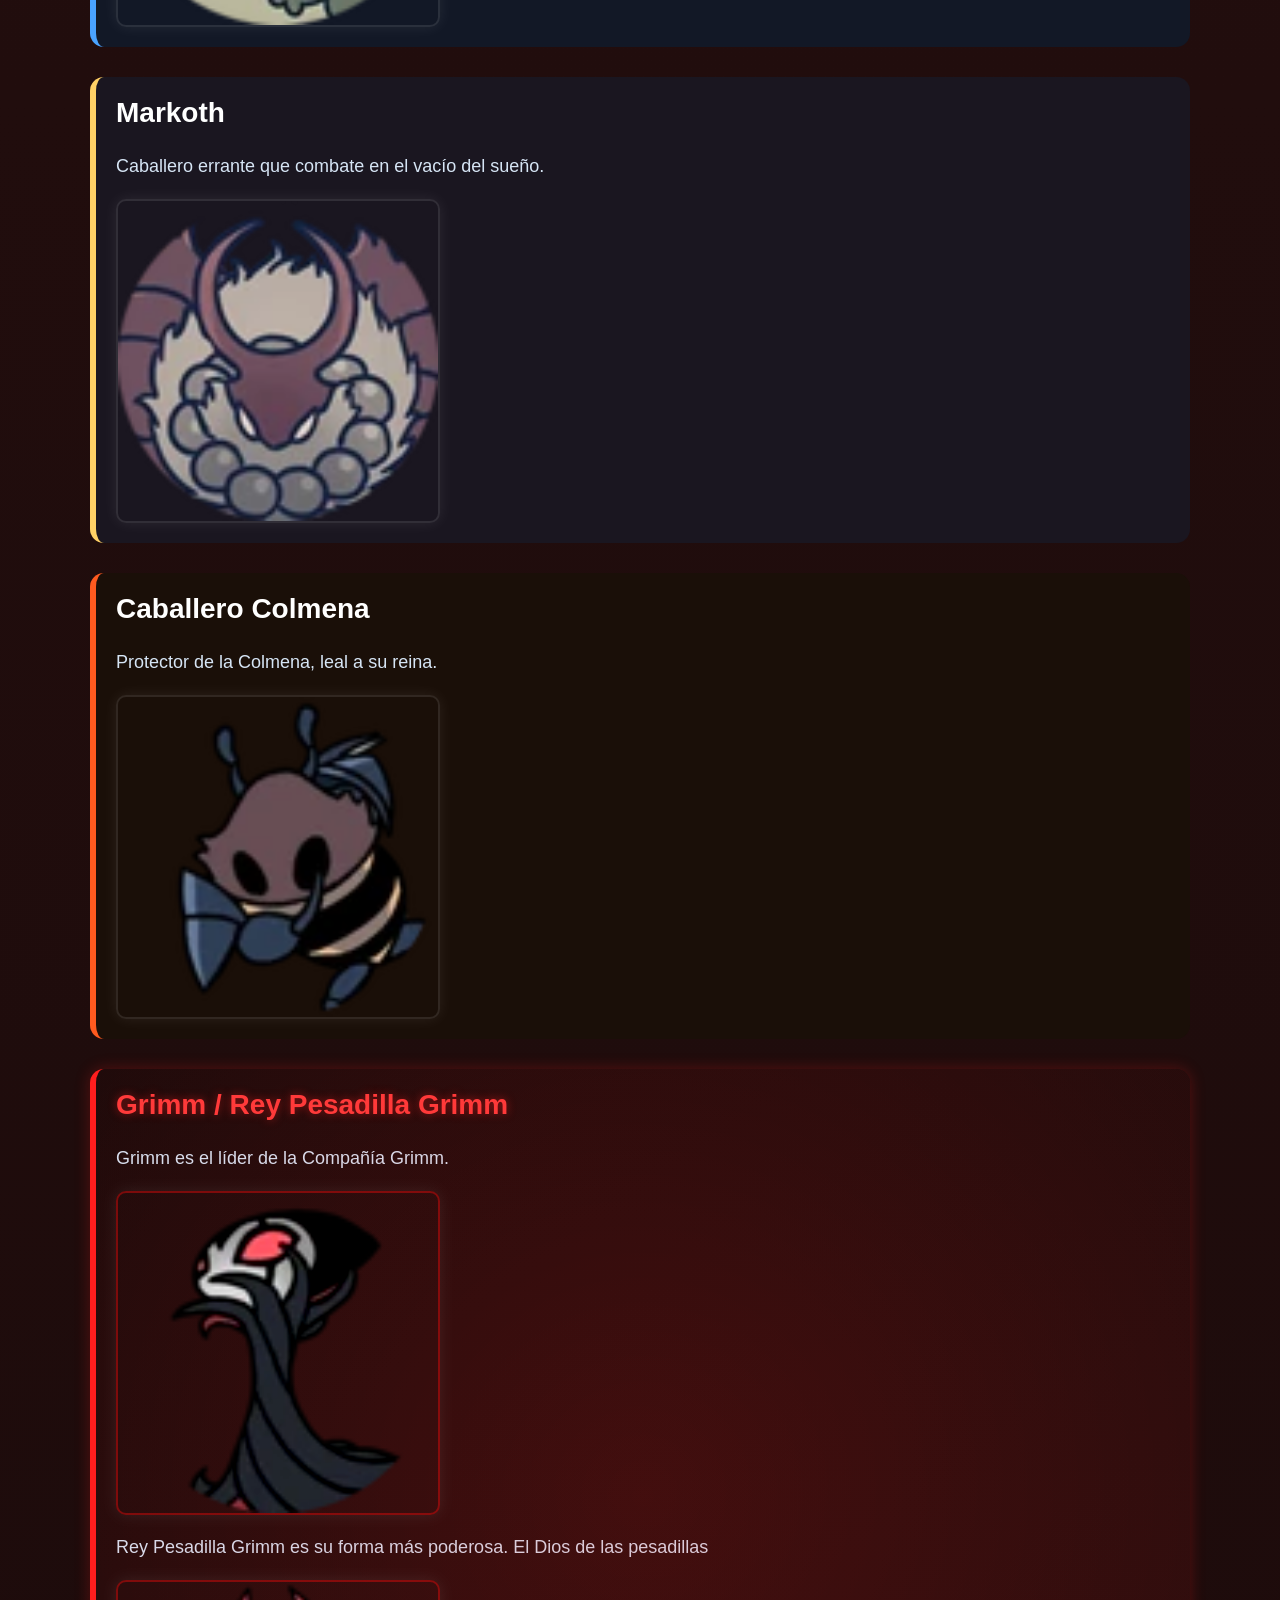
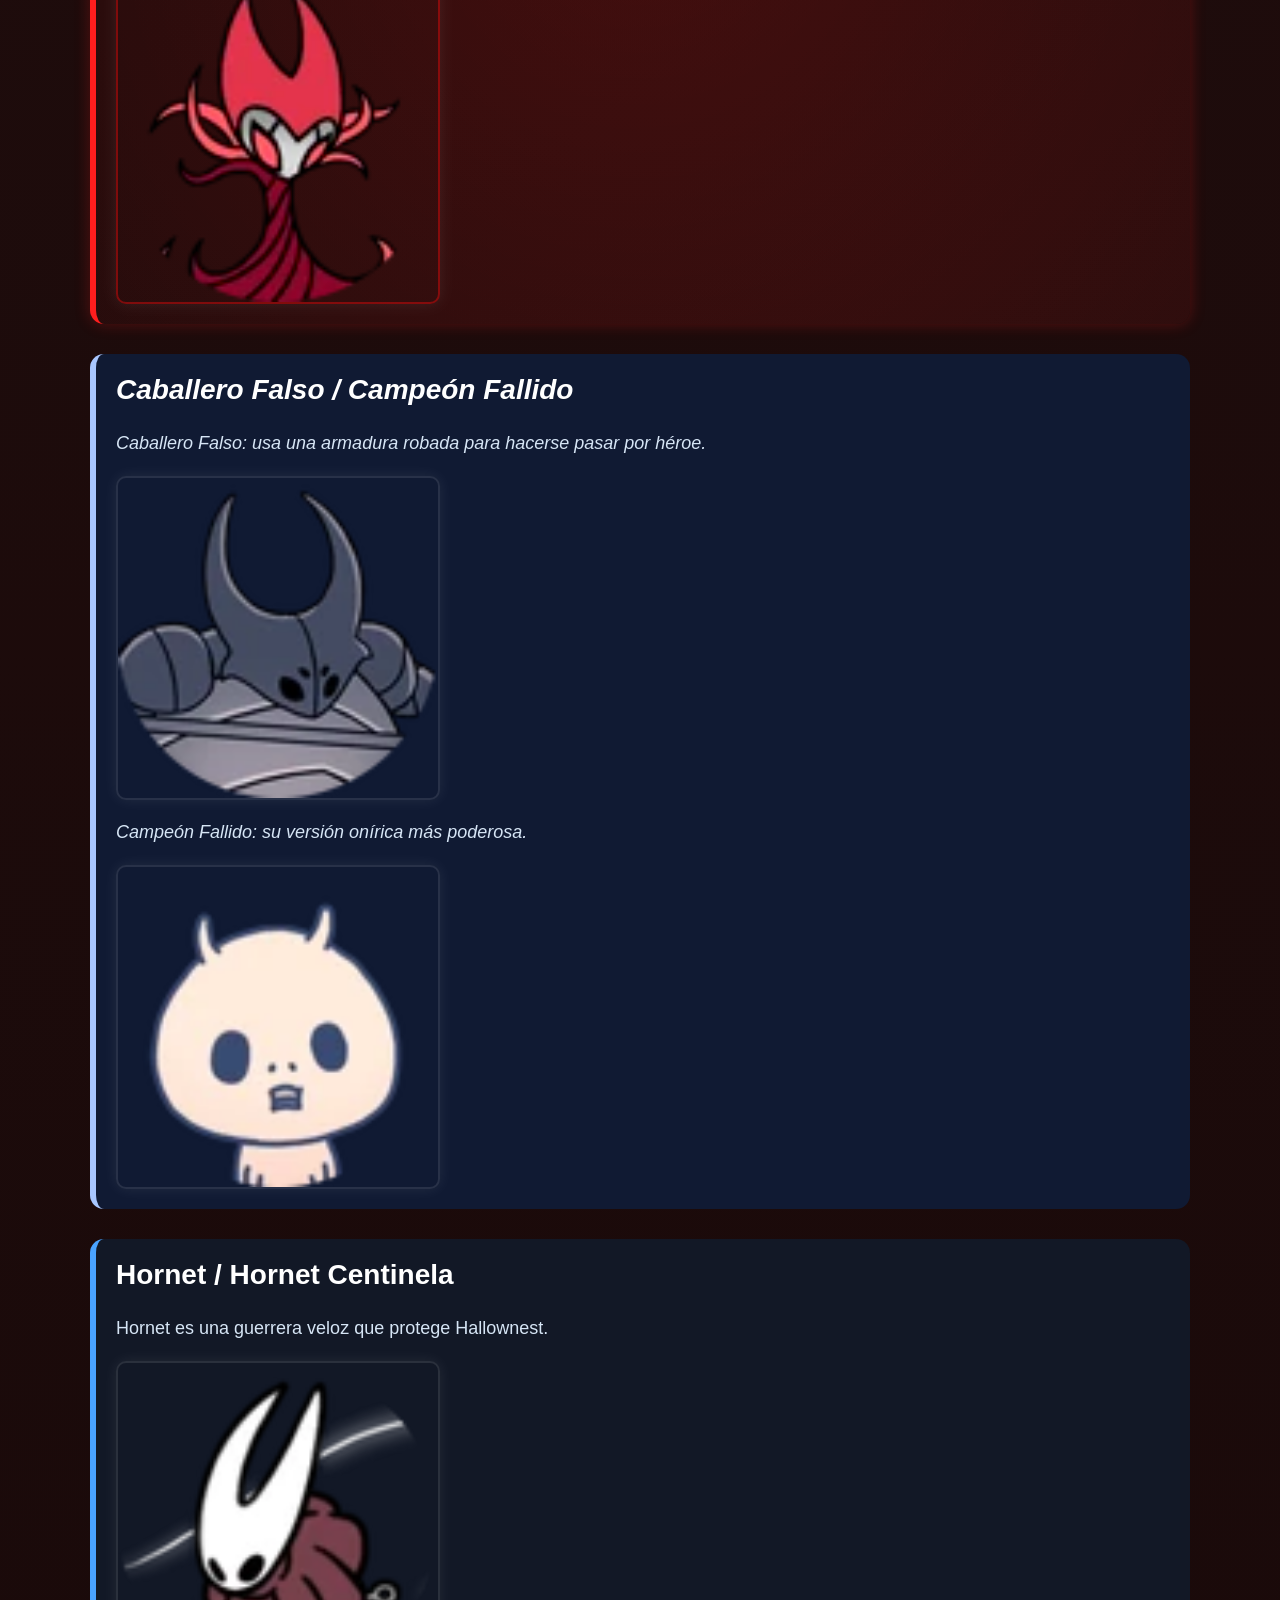
<file: pages/jefes.html>
<!DOCTYPE html>
<html>

<head>
    <title>Jefes | Guía de Hollow Knight</title>
    <meta charset="UTF-8">
    <link rel="stylesheet" href="../general.css">
    <link rel="stylesheet" href="../jefes.css">
</head>

<body>

<nav class="menu">
    
    <a href="../index.html">Inicio</a>

    <a href="historia.html">Historia</a>

    <a href="zonas.html">Zonas</a>

    <a href="jefes.html" class="activo">Jefes</a>

    <a href="personajes.html">Personajes</a>

    <a href="amuletos.html">Amuletos</a>

    <a href="hechizos.html">Hechizos</a>

    <a href="mecanicas.html">Mecánicas</a>

</nav>

<header class="encabezado">

    <h1>Jefes de Hallownest</h1>

    <p>
        Aquí podrás encontrar todos los jefes que se encuentran por el reino de Hallownest,
        tanto sus versiones oníricas como normales. Todos representarán un reto,
        algunos más que otros, pero todos son un desafío digno.
    </p>

</header>

<main class="jefes">

<!-- ===================== CRUCES OLVIDADOS / INICIALES ===================== -->

<article class="jefe infectado">
    <h2>Mawlek el Incubador</h2>
    <p>
        Un solitario Mawlek melancólico puede encontrarse fuera de la carretera en el Cruce Olvidado
        (o Cruce Infectado), lejos de sus hermanos en la Cuenca Antigua.
    </p>
    <div class="imagenes">
        <img src="../images/Mawlek.webp" alt="Mawlek el Incubador">
    </div>
</article>

<article class="vasija-pura">
    <h2>Vasija Pura (Caballero Hueco)</h2>
    <p>
        El receptáculo "perfecto" creado por el Rey Pálido para contener la infección.
        Un ser vacío… o casi vacío.
    </p>
    <div class="imagenes">
        <img src="../images/Pure_Vessel.webp" alt="Vasija Pura">
    </div>
</article>
    
<article class="jefe infectado">
    <h2>Receptaculo roto/Familiar Perdido</h2>
    <p> uno de los tantos fallos de vasija del rey palido, completamente controlada por la infección </p>
        <div class="imagenes">
        <img src="../images/Broken_Vessel.webp" alt="Receptaculo roto">
    </div>
    <p>
        El familiar perdido es la version onírica del receptaculo roto, atrapado en un estado mental distorsionado.
        La infección controla su mente, pero su espíritu de lucha sigue presente.
    </p>
    <div class="imagenes">
        <img src="../images/Lost_Kin.webp" alt="Familiar Perdido">
    </div>
</article>

<!-- ===================== CRISTAL ===================== -->

<article class="jefe cristal">
    <h2>Guardián de Cristal</h2>
    <p>
        Protector de las minas cristalizadas, corrompido por la energía del cristal y la infección.
    </p>
    <div class="imagenes">
        <img src="../images/Crystal_Guardian.webp" alt="Guardián de Cristal">
    </div>

    <h2>Guardián Enfurecido</h2>
    <p>
        Forma más agresiva del Guardián de Cristal, impulsada por la infección y la rabia.
    </p>
    <div class="imagenes">
        <img src="../images/Enraged_Guardian.webp" alt="Guardián Enfurecido">
    </div>
</article>

<!-- ===================== ALCANTARILLAS ===================== -->

<article class="jefe onirico">
    <h2>Defensor del Estiércol</h2>
    <p>
        Guardián honorable de las alcantarillas del reino. Protege y lucha por Hallownet apesar de ya no ser lo que era antes
    </p>
    <div class="imagenes">
        <img src="../images/Dung_Defender.webp" alt="Defensor del Estiércol">
    </div>
    <p>
        Versión onírica: Defensor Blanco, una forma más rápida y agresiva. La representacion de lo que era cuando formaba parte de los 5 grandes
    </p>

    <div class="imagenes">
<img src="../images/White_defender.webp" alt="Defensor Blanco">
    </div>
</article>

<!-- ===================== NIDO PROFUNDO ===================== -->

<article class="jefe infectado">
    <h2>Nosk</h2>
    <p>
        Depredador que imita la forma de sus víctimas para atraerlas.
    </p>
    <div class="imagenes">
        <img src="../images/Nosk.webp" alt="Nosk">
    </div>
    <h2>Nosk Alado</h2>
    <p>
        Variante más agresiva y móvil de Nosk. Que ahora toma la forma de hornet para cazar
    </p>
    <div class="imagenes">
        <img src="../images/Winged_Nosk.webp" alt="Nosk Alado">
    </div>
</article>

<!-- ===================== MANTIS ===================== -->

<article class="jefe natural">
    <h2>Señor Desleal (Traitor Lord)</h2>
    <p>
        Exiliado de los señores Mantis, consumido por el odio y la infección.
    </p>
    <div class="imagenes">
        <img src="../images/Traitor_Lord.webp" alt="Señor Desleal">
    </div>
</article>

<article class="jefe natural">
    <h2>Hermanas de Batalla</h2>
    <p>
        Guerreras Mantis que combaten en perfecta sincronía. Las 3 son parte de una misma y su combate es una danza de guerra
    </p>
    <div class="imagenes">
        <img src="../images/Mantis.webp" alt="Hermanas de Batalla">
    </div>
</article>

<!-- ===================== CIUDAD DE LÁGRIMAS ===================== -->

<article class="jefe cristal">
    <h2>Guerrero del Alma</h2>
    <p>
        Soldado infectado que utiliza el poder del alma.
    </p>
    <div class="imagenes">
        <img src="../images/Soul_Warrior.webp" alt="Guerrero del Alma">
    </div>
</article>

<article class="jefe cristal">
    <h2>Maestro de Almas / Tirano de Almas</h2>

    <p>
        El Maestro de Almas realizaba experimentos con el alma principalmente para proteger hallownest pero cuando fue infectado se volvio una bestia con mucho poder de alma
    </p>
    <div class="imagenes">
        <img src="../images/Soul_Master.webp" alt="Maestro de Almas">
    </div>
    <p>
        El Tirano de Almas es su versión onírica, mucho más peligrosa, la representacion de un tirano al mando
    </p>
    <div class="imagenes">
        <img src="../images/Soul_Tyrant.webp" alt="Tirano de Almas">
    </div>
</article>

<!-- ===================== FINAL ===================== -->

<article class="jefe naturaleza">
    <h2>Uumuu</h2>
    <p>
        Entidad eléctrica que protege a Monomon. Un gran decerebro que se encuentra en los archivos de cañon nublado
    </p>
    <div class="imagenes">
        <img src="../images/Uumuu.webp" alt="Uumuu">
    </div>
</article>

<article class="jefe infectado">
    <h2>Hollow Knight</h2>
    <p>
        El receptáculo elegido para contener la infección. La muestra fisica de la falla del rey Palido 
    </p>
    <div class="imagenes">
        <img src="../images/Hollow_Knight.webp" alt="Hollow Knight">
    </div>
</article>

<article class="radiance">
    <h2>Absoluto Destello</h2>
    <p>
        Forma final de la entidad que infectó Hallownest. El Dios absoluto que esta por encima de todo, se alza frente a nosotros como el ultimo desafio
    </p>
    <div class="imagenes">
        <img src="../images/Absolute_Radiance.webp" alt="Absoluto Destello">
    </div>
</article>

<!-- ===================== COLISEO ===================== -->

<article class="jefe cristal">
    <h2>Zote el Todopoderoso</h2>
    <p>
        Guerrero arrogante que se considera invencible.
    </p>
    <div class="imagenes">
        <img src="../images/Zote.webp" alt="Zote">
    </div>
    <p>
        Versión onírica: Príncipe Gris Zote, mucho más poderoso y mortal, la representacion onirica de como Zote se considera a si mismo 
    </p>

<div class="imagenes">
        <img src="../images/Grey_Prince_Zote.webp" alt="Príncipe Gris Zote">
    </div>
</article>

<!-- ===================== OTROS ===================== -->

<article class="jefe coliseo">
    <h2>Gran Sabio del Aguijón Sly</h2>
    <p>
        Pequeño pero letal maestro del aguijón. Maestro de Mato, Oro y Sheo, un rival muy desafiante
    </p>
    <div class="imagenes">
        <img src="../images/sly.webp" alt="Sly">
    </div>
</article>

<article class="jefe vacio">
    <h2>Sin Ojos</h2>
    <p>
        Espíritu atrapado en un sueño de sufrimiento eterno que espera a poder descansar en paz
    </p>
    <div class="imagenes">
        <img src="../images/No_Eyes.webp" alt="Sin Ojos">
    </div>
</article>

<article class="jefe onirico">
    <h2>Xero</h2>
    <p>
        Guerrero caído convertido en espíritu errante.
    </p>
    <div class="imagenes">
        <img src="../images/Xero.webp" alt="Xero">
    </div>
</article>

<article class="jefe onirico">
    <h2>Gorb</h2>
    <p>
        Autoproclamado dios ascendido.
    </p>
    <div class="imagenes">
        <img src="../images/Gorb.webp" alt="Gorb">
    </div>
</article>

<article class="jefe onirico">
    <h2>Galien</h2>
    <p>
        Espíritu de un antiguo guerrero invicto.
    </p>
    <div class="imagenes">
        <img src="../images/Galien.webp" alt="Galien">
    </div>
</article>

<article class="jefe naturaleza">
    <h2>Marmu</h2>
    <p>
        Espíritu juguetón atrapado en el sueño.
    </p>
    <div class="imagenes">
        <img src="../images/Marmu.webp" alt="Marmu">
    </div>
</article>

<article class="jefe coliseo">
    <h2>Markoth</h2>
    <p>
        Caballero errante que combate en el vacío del sueño.
    </p>
    <div class="imagenes">
        <img src="../images/Markoth.webp" alt="Markoth">
    </div>
</article>

<!-- ===================== FINAL ===================== -->

<article class="jefe infectado">
    <h2>Caballero Colmena</h2>
    <p>
        Protector de la Colmena, leal a su reina.
    </p>
    <div class="imagenes">
        <img src="../images/Hive_Knight.webp" alt="Caballero Colmena">
    </div>
</article>

<article class="jefe grimm">
    <h2>Grimm / Rey Pesadilla Grimm</h2>

    <p>
        Grimm es el líder de la Compañía Grimm.
    </p>
    <div class="imagenes">
        <img src="../images/Grimm.webp" alt="Grimm">
    </div>
    <p>
        Rey Pesadilla Grimm es su forma más poderosa. El Dios de las pesadillas
    </p>

    <div class="imagenes">
        <img src="../images/Nightmare_King_.webp" alt="Rey Pesadilla Grimm">
    </div>
</article>

<article class="jefe onirico">
    <h2>Caballero Falso / Campeón Fallido</h2>

    <p>
        Caballero Falso: usa una armadura robada para hacerse pasar por héroe.
    </p>
    <div class="imagenes">
        <img src="../images/false_knight.webp" alt="Caballero Falso">
    </div>
    <p>
        Campeón Fallido: su versión onírica más poderosa.
    </p>

    <div class="imagenes">
        <img src="../images/Failed_Champion.webp" alt="Campeón Fallido">
    </div>
</article>

<article class="jefe naturaleza">
    <h2>Hornet / Hornet Centinela</h2>

    <p>
        Hornet es una guerrera veloz que protege Hallownest.
    </p>
    <div class="imagenes">
        <img src="../images/Hornet.webp" alt="Hornet">
    </div>
    <p>
        Hornet Centinela es su versión más fuerte.
    </p>

    <div class="imagenes">
        <img src="../images/Hornet_Sentinel.webp" alt="Hornet Centinela">
    </div>
</article>

<article class="jefe infectado">
    <h2>Caballeros Vigía</h2>
    <p>
        Guerreros que protegen a Lurien en la Ciudad de las Lágrimas.
    </p>
    <div class="imagenes">
        <img src="../images/Watcher_Knight.webp" alt="Caballeros Vigía">
    </div>
</article>

</main>
<a href="#" class="volver-arriba">↑</a>
<footer class="pie-pagina">
    <p>Guía de Hollow Knight | Proyecto escolar</p>
</footer>

</body>
</html>
</file>
<file: general.css>
body{
    margin: 0;

    background:
    linear-gradient(
        180deg,
        #090d15 0%,
        #121b2d 50%,
        #090d15 100%
    );

    color: white;

    font-family: "Trebuchet MS", Arial, sans-serif;
}

.menu{
    background-color: rgba(0,0,0,0.4);

    backdrop-filter: blur(8px);

    display: flex;

    justify-content: center;

    flex-wrap: wrap;

    gap: 15px;

    padding: 15px;

    border-bottom: 2px solid #1d2a40;

    position: sticky;

    top: 0;

    z-index: 1000;
}

.menu a{
    color: #d9e8ff;

    text-decoration: none;

    font-weight: bold;

    padding: 10px 15px;

    border-radius: 10px;

    transition: all .3s ease;
}

.menu a:hover{
    background-color: #233a5d;

    box-shadow: 0 0 15px #6ca8ff;

    transform: translateY(-2px);
}

.encabezado{
    text-align: center;

    padding: 50px 20px;
}

.encabezado h1{
    font-size: 3rem;

    color: #d9e8ff;

    text-shadow:
        0 0 10px #6ca8ff,
        0 0 20px #6ca8ff;
}

.encabezado p{
    max-width: 900px;

    margin: auto;

    font-size: 1.15rem;

    color: #d0d0d0;

    line-height: 1.7;
}

article{
    transition: all .3s ease;
}

article:hover{
    transform: translateY(-6px);
}

img{
    border-radius: 15px;

    box-shadow:
        0 0 15px rgba(255,255,255,0.08);

    transition: .3s;
}

img:hover{
    transform: scale(1.03);
}

::-webkit-scrollbar{
    width: 12px;
}

::-webkit-scrollbar-track{
    background: #0a0f18;
}

::-webkit-scrollbar-thumb{
    background: #2d4b78;

    border-radius: 10px;
}

::-webkit-scrollbar-thumb:hover{
    background: #4f7ec4;
}

::selection{
    background: #6ca8ff;

    color: white;
}

footer{
    text-align: center;

    padding: 25px;

    margin-top: 50px;

    background-color: #05070d;

    border-top: 2px solid #1d2a40;
}

body{
    animation: aparecer 0.8s ease;
}

@keyframes aparecer{

    from{
        opacity: 0;
    }

    to{
        opacity: 1;
    }
}

body{

    background-image: url("images/fondo-hallownest.jpg");

    background-size: cover;

    background-position: center;

    background-attachment: fixed;

}

.enlace,
article,
.habilidad{

    animation: aparecer 0.8s ease;
}

@keyframes aparecer{

    from{
        opacity: 0;
        transform: translateY(20px);
    }

    to{
        opacity: 1;
        transform: translateY(0);
    }
}

.hero{

    position: relative;

    overflow: hidden;
}

.hero::before{

    content: "";

    position: absolute;

    inset: 0;

    background:
        linear-gradient(
            rgba(0,0,0,0.6),
            rgba(0,0,0,0.4)
        );
}

.hero-contenido{

    position: relative;

    z-index: 1;
}

.volver-arriba{

    position: fixed;

    right: 20px;

    bottom: 20px;

    width: 50px;

    height: 50px;

    border-radius: 50%;

    background: #6ca8ff;

    color: white;

    text-align: center;

    line-height: 50px;

    text-decoration: none;
}
</file>
<file: hechizos.css>
body{
    background: #111;
    color: #eaeaea;
    font-family: Georgia, serif;
    margin: 0;
    padding: 0;
}

.encabezado{
    text-align: center;
    padding: 40px 20px;
}

.encabezado h1{
    font-size: 3rem;
    color: white;
    text-shadow: 0 0 15px #ffffff;
}

.encabezado p{
    max-width: 900px;
    margin: auto;
    font-size: 1.2rem;
    line-height: 1.7;
}

.linea-hechizo{
    display: flex;
    justify-content: center;
    align-items: stretch;
    flex-wrap: wrap;
    gap: 30px;

    margin: 50px auto;
    max-width: 1400px;
}

.hechizo{
    width: 600px;

    padding: 25px;

    border-radius: 20px;

    transition: 0.3s;
}

.hechizo:hover{
    transform: translateY(-5px);
}

.alma{
    background: linear-gradient(
        135deg,
        #ffffff,
        #ececec,
        #d8d8d8
    );

    color: #111;

    border: 3px solid white;

    box-shadow:
        0 0 20px rgba(255,255,255,0.5);
}

.alma h2{
    color: #111;
    text-align: center;

    text-shadow:
        0 0 10px white;
}

.vacio{
    background: linear-gradient(
        135deg,
        #050505,
        #171717,
        #252525
    );

    color: #f0f0f0;

    border: 3px solid #5b4a8f;

    box-shadow:
        0 0 20px rgba(100,70,170,0.5);
}

.vacio h2{
    color: #d6c5ff;

    text-align: center;

    text-shadow:
        0 0 10px #8f74ff;
}

.hechizo h3{
    margin-top: 25px;

    border-bottom: 2px solid currentColor;

    padding-bottom: 5px;
}

.hechizo img{
    display: block;

width: 220px;
height: 220px;

    margin: 20px auto;

    object-fit: contain;

    border-radius: 15px;
}

.pie-pagina{
    text-align: center;

    margin-top: 50px;

    padding: 25px;

    background: #000;
}

.menu{
    background-color: #05070d;

    display: flex;

    justify-content: center;

    flex-wrap: wrap;

    gap: 20px;

    padding: 15px;

    border-bottom: 2px solid #1e2d45;
}

.menu a{
    color: #d9e8ff;

    text-decoration: none;

    font-weight: bold;

    padding: 10px 15px;

    border-radius: 10px;

    transition: 0.3s;
}

.menu a:hover{
    background-color: #1e2d45;

    color: white;

    box-shadow: 0 0 10px #6ca8ff;
}

.menu .activo{
    background-color: #28446e;

    box-shadow: 0 0 12px #6ca8ff;
}
</file>
<file: jefes.css>
/* =========================
   CONFIGURACIÓN GENERAL
========================= */

body {
    margin: 0;
    padding: 0;
    font-family: Arial, sans-serif;
    background-color: #070A12;
    color: #E6E6E6;
}

/* =========================
   ENCABEZADO
========================= */

.encabezado {
    text-align: center;
    padding: 70px 20px;
    background-color: #0B1020;
    border-bottom: 2px solid #2C3E66;
}

.encabezado h1 {
    font-size: 42px;
    color: #CFE3FF;
}

/* =========================
   CONTENEDOR PRINCIPAL
========================= */

.jefes {
    max-width: 1100px;
    margin: auto;
    padding: 20px;
}

/* =========================
   TARJETAS BASE
========================= */

.jefe {
    background-color: #121826;
    margin: 30px 0;
    padding: 20px;
    border-radius: 14px;
    border-left: 6px solid #4AA3FF;
    transition: 0.25s;
}

.jefe:hover {
    transform: scale(1.01);
}

/* =========================
   TITULOS
========================= */

.jefe h2 {
    margin-top: 0;
    font-size: 28px;
    color: #FFFFFF;
}

/* =========================
   TEXTO
========================= */

.jefe p {
    font-size: 18px;
    line-height: 1.6;
    color: #D6E5F5;
}

/* =========================
   IMÁGENES
========================= */

.imagenes {
    display: flex;
    flex-wrap: wrap;
    gap: 12px;
    margin-top: 15px;
}

.imagenes img {
    width: 100%;
    max-width: 320px;
    border-radius: 10px;
    border: 2px solid rgba(255,255,255,0.1);
}

/* =========================
   TIPOS DE JEFES
========================= */

/* 🔴 Infectados / caos */
.jefe.infectado {
    border-left: 6px solid #FF5A1F;
    background-color: #1A0F08;
}

/* ⚪ Oníricos / espíritus */
.jefe.onirico {
    border-left: 6px solid #A9C7FF;
    background-color: #101A33;
}

/* 🟣 Cristal */
.jefe.cristal {
    border-left: 6px solid #7FA6D9;
    background-color: #151826;
}

/* 🟢 Bestias / naturaleza */
.jefe.natural {
    border-left: 6px solid #6DFF9A;
    background-color: #0F1A12;
}

/* ⚫ Oscuro / vacío */
.jefe.vacio {
    border-left: 6px solid #8C8C8C;
    background-color: #0F0F14;
}

/* 🟡 Coliseo / combate */
.jefe.coliseo {
    border-left: 6px solid #FFD166;
    background-color: #1A1620;
}

/* =========================
   ETIQUETA ONÍRICA (extra opcional)
========================= */

.onirico {
    color: #A9C7FF;
    font-style: italic;
}

/* =========================
   GRIMM - JEFE ESPECIAL
========================= */

.jefe.grimm {
    background: linear-gradient(145deg, #1A0A0A, #2A0D0D);
    border-left: 6px solid #FF1E1E;
    box-shadow: 0 0 15px rgba(255, 30, 30, 0.25);
    position: relative;
    overflow: hidden;
}

/* Efecto de “brillo vivo” */
.jefe.grimm::before {
    content: "";
    position: absolute;
    top: -50%;
    left: -50%;
    width: 200%;
    height: 200%;
    background: radial-gradient(circle, rgba(255,30,30,0.15), transparent 60%);
    animation: grimmGlow 6s infinite linear;
}

/* Animación suave */
@keyframes grimmGlow {
    0% {
        transform: rotate(0deg);
    }
    100% {
        transform: rotate(360deg);
    }
}

/* Texto dentro de Grimm un poco más “intenso” */
.jefe.grimm h2 {
    color: #FF3B3B;
    text-shadow: 0 0 8px rgba(255, 30, 30, 0.5);
}

/* Imágenes de Grimm más dramáticas */
.jefe.grimm img {
    border: 2px solid rgba(255, 30, 30, 0.4);
    filter: contrast(1.1) saturate(1.2);
}

/* ===================== RADIANCE ===================== */

.radiance {
    background: radial-gradient(circle at top, #fff6b0, #ffd700, #3a2a00);
    border-left: 6px solid #fff2a6;
    border-radius: 12px;
    padding: 20px;
    margin: 30px 0;
    box-shadow: 0 0 25px rgba(255, 215, 0, 0.5);
    color: #2b1d00;
    transition: transform 0.3s, box-shadow 0.3s;
}

.radiance:hover {
    transform: scale(1.02);
    box-shadow: 0 0 40px rgba(255, 215, 0, 0.8);
}

.radiance h2 {
    color: #fffbe0;
    text-shadow: 0 0 12px #ffd700;
}

.radiance img {
    width: 100%;
    border-radius: 10px;
    border: 2px solid #ffd700;
}

/* ===================== VASIJA PURA ===================== */

.vasija-pura {
    background: linear-gradient(135deg, #0a0a0f, #1a1f2e);
    border-left: 6px solid #e6e6ff;
    border-radius: 12px;
    padding: 20px;
    margin: 30px 0;
    box-shadow: 0 0 20px rgba(200, 200, 255, 0.2);
    color: #e6e6ff;
    transition: transform 0.3s, box-shadow 0.3s;
}

.vasija-pura:hover {
    transform: scale(1.02);
    box-shadow: 0 0 35px rgba(200, 200, 255, 0.4);
}

.vasija-pura h2 {
    color: #ffffff;
    text-shadow: 0 0 8px rgba(255, 255, 255, 0.4);
}

.vasija-pura img {
    width: 100%;
    border-radius: 10px;
    border: 2px solid #cfd2ff;
}

.menu{
    background-color: #05070d;

    display: flex;

    justify-content: center;

    flex-wrap: wrap;

    gap: 20px;

    padding: 15px;

    border-bottom: 2px solid #1e2d45;
}

.menu a{
    color: #d9e8ff;

    text-decoration: none;

    font-weight: bold;

    padding: 10px 15px;

    border-radius: 10px;

    transition: 0.3s;
}

.menu a:hover{
    background-color: #1e2d45;

    color: white;

    box-shadow: 0 0 10px #6ca8ff;
}

.menu .activo{
    background-color: #28446e;

    box-shadow: 0 0 12px #6ca8ff;
}
body{
    background:
    linear-gradient(
        180deg,
        #180909,
        #2a1111,
        #180909
    );
}

.encabezado h1{
    color: #ffb4b4;
    text-shadow: 0 0 20px #ff4444;
}
</file>
